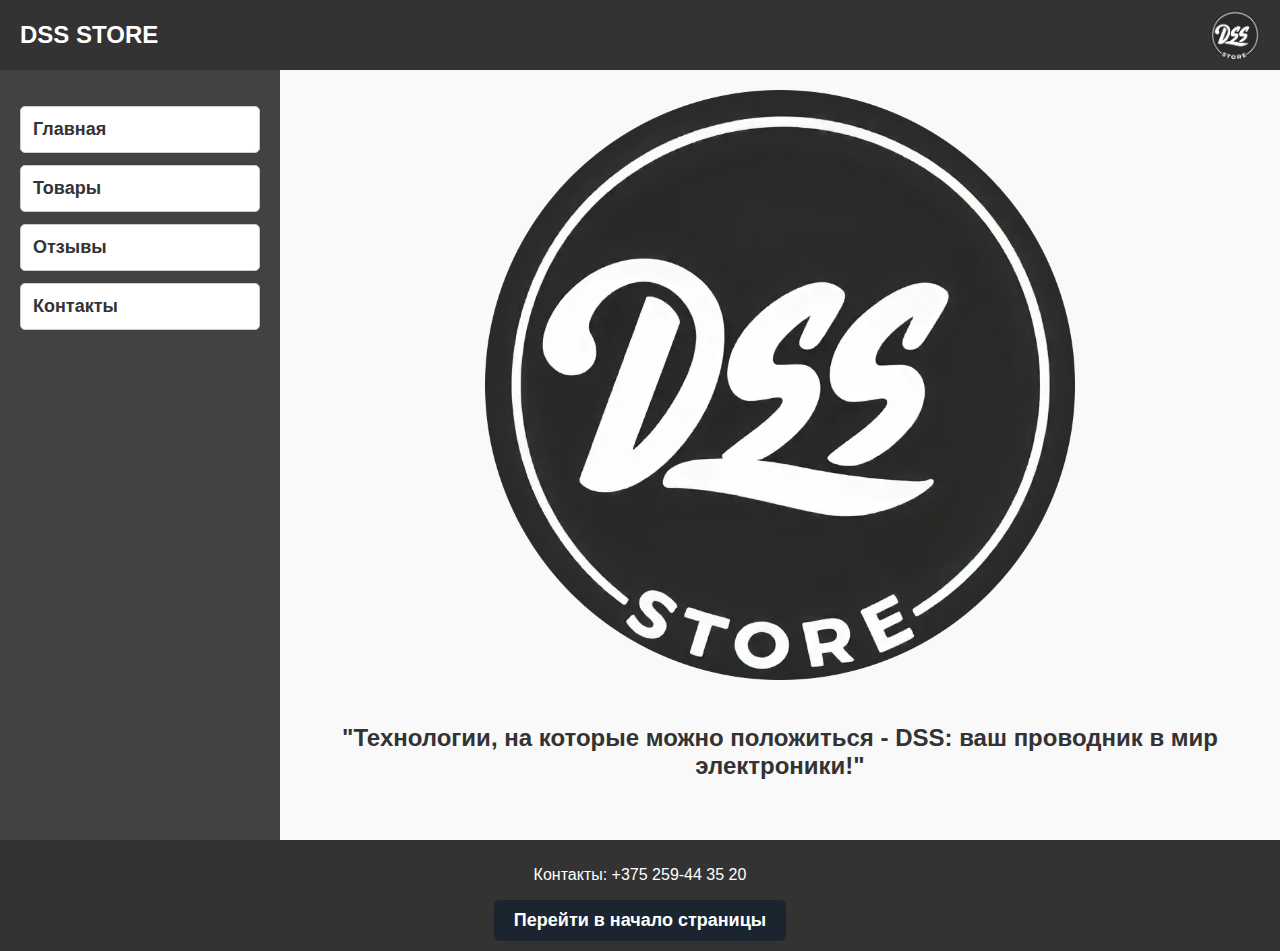
<file: index.html>
<!DOCTYPE html>
<html lang="ru">
<head>
    <meta charset="UTF-8">
    <meta name="viewport" content="width=device-width, initial-scale=1.0">
    <title>DSS STORE</title>
    <link rel="stylesheet" href="styles.css"> <!-- Подключение внешнего файла стилей -->
    <style>
img {
    width: 100%;
    height: 590px; /* фиксированная высота */
    object-fit: contain; /* сохраняет пропорции */
    border-radius: 200px;
}

/* Адаптация для планшетов (максимальная ширина 1024px) */
@media screen and (max-width: 1024px) {
    img {
        height: 450px; /* уменьшаем высоту */
        border-radius: 150px;
    }
}

/* Адаптация для мобильных устройств (максимальная ширина 768px) */
@media screen and (max-width: 768px) {
    img {
        height: 350px; /* еще меньше для мобильных */
        border-radius: 100px;
    }
}

/* Адаптация для маленьких экранов (максимальная ширина 480px) */
@media screen and (max-width: 480px) {
    img {
        height: auto; /* убираем фиксированную высоту, чтобы изображение масштабировалось */
        max-height: 300px; /* ограничиваем максимальную высоту */
        border-radius: 50px;
    }
}

    </style>
</head>
<body>
    <a id="top"></a>

    <header>
        <div class="logo">
            <h1>DSS STORE</h1>
        </div>
        <div class="logo">
            <img src="IMAGE/DSS_STORE.png" alt="Логотип DSS STORE">
        </div>
    </header>

    <div class="container">
        <aside class="sidebar">
            <nav>
                <ul>
                    <li><a href="index.html">Главная</a></li>
                    <li><a href="services.html">Товары</a></li>
                    <li><a href="reviews.html">Отзывы</a></li>
                    <li><a href="contact.html">Контакты</a></li>
                </ul>
            </nav>
        </aside>

        <main class="content">
            <section class="reviews">
                <img src="IMAGE/DSS_STORE.png" alt="">
            </section>
            
            <section class="main-content">
                <h2>"Технологии, на которые можно положиться - DSS: ваш проводник в мир электроники!"</h2>
            </section>
        </main>
    </div>

    <!-- FOOTER -->
    <footer style="margin-top: auto; background-color:  #333; color: white; text-align: center; padding: 10px 0; width: 100%;">
        <div class="footer-info">
            <p>Контакты: +375 259-44 35 20</p>
            <a href="#top" style="display: inline-block; padding: 10px 20px; background-color: #0f1e2ea1; color: white; text-decoration: none; border-radius: 5px; font-weight: bold; font-size: 18px;">
                Перейти в начало страницы
            </a>
        </div>
    </footer>
</body>
</html>
</file>
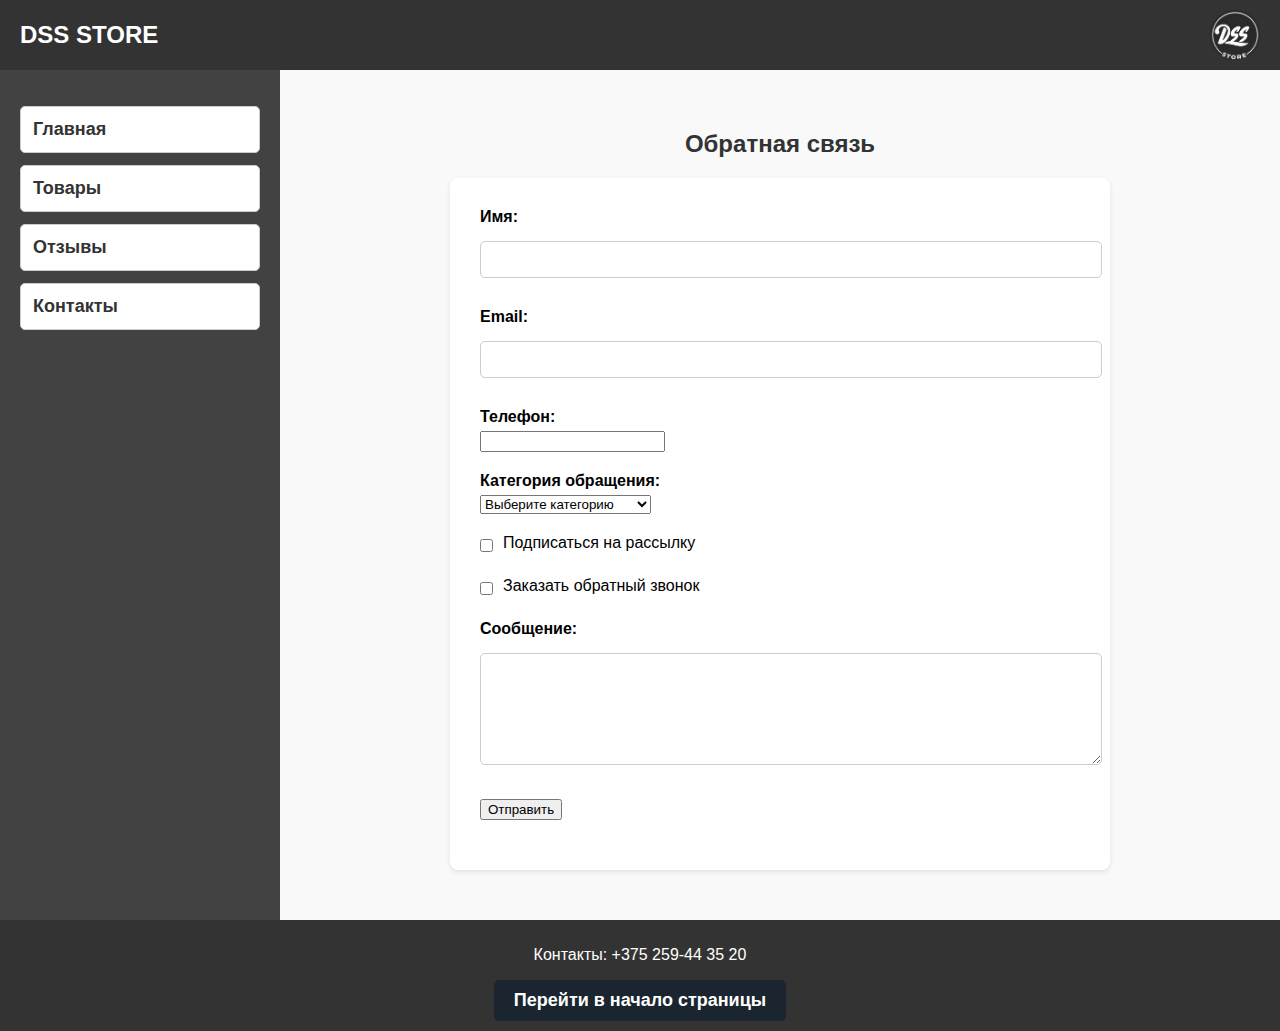
<file: contact.html>
<!DOCTYPE html>
<html lang="ru">
<head>
    <meta charset="UTF-8">
    <meta name="viewport" content="width=device-width, initial-scale=1.0">
    <title>DSS STORE</title>
    <link rel="stylesheet" href="styles.css">
    <style>
      /* Стили для основного контента */
.main-content {
    padding: 20px;
}

.main-content p {
    margin: 10px 0;
}

/* Стили для формы обратной связи */
.contact-form {
    max-width: 600px;
    margin: 10px auto;
    padding: 30px;
    background-color: #fff;
    border-radius: 8px;
    box-shadow: 0 2px 5px rgba(0, 0, 0, 0.1);
}

/* Стили для полей ввода и текстовой области */
input[type="text"], input[type="email"], input[type="password"], textarea {
    width: 100%;
    padding: 10px;
    margin: 10px 0;
    border: 1px solid #ccc;
    border-radius: 5px;
    transition: background-color 0.3s;
}

input[type="text"]:focus, input[type="email"]:focus, input[type="password"]:focus, textarea:focus {
    background-color: #e6f7ff;
    border-color: #007BFF;
}

/* Стили для дополнительных элементов */
.contact-form label {
    display: block;
    margin-bottom: 5px;
    font-weight: bold;
}

.contact-form .form-group {
    margin-bottom: 20px;
}

.contact-form .form-group.checkbox-group {
    display: flex;
    align-items: center;
}

.contact-form .form-group.checkbox-group label {
    margin-left: 10px;
    font-weight: normal;
}

.contact-form .form-group.checkbox-group input[type="checkbox"] {
    margin: 0;
}

/* Адаптация для планшетов (максимальная ширина 1024px) */
@media screen and (max-width: 1024px) {
    .contact-form {
        max-width: 90%;
        padding: 20px;
    }
    
    .contact-form input[type="text"],
    .contact-form input[type="email"],
    .contact-form input[type="tel"],
    .contact-form select,
    .contact-form textarea {
        font-size: 14px;
        padding: 8px;
    }

    .contact-form input[type="submit"] {
        font-size: 14px;
        padding: 8px 16px;
    }
}

/* Адаптация для мобильных устройств (максимальная ширина 768px) */
@media screen and (max-width: 768px) {
    .contact-form {
        max-width: 95%;
        padding: 15px;
    }

    .contact-form input[type="text"],
    .contact-form input[type="email"],
    .contact-form input[type="tel"],
    .contact-form select,
    .contact-form textarea {
        font-size: 14px;
        padding: 8px;
    }

    .contact-form input[type="submit"] {
        font-size: 14px;
        padding: 8px 16px;
    }

    .contact-form .form-group.checkbox-group {
        flex-direction: column;
        align-items: flex-start;
    }

    .contact-form .form-group.checkbox-group label {
        margin-left: 0;
        margin-top: 5px;
    }
}

/* Адаптация для маленьких экранов (максимальная ширина 480px) */
@media screen and (max-width: 480px) {
    .contact-form {
        max-width: 100%;
        padding: 10px;
    }

    .contact-form input[type="text"],
    .contact-form input[type="email"],
    .contact-form input[type="tel"],
    .contact-form select,
    .contact-form textarea {
        font-size: 12px;
        padding: 6px;
    }

    .contact-form input[type="submit"] {
        font-size: 12px;
        padding: 6px 12px;
    }

    .contact-form label {
        font-size: 14px;
    }
}


    </style>
</head>
<body>
    <a id="top"></a>


    <header>
        <div class="logo">
            <h1>DSS STORE</h1>
        </div>
        <div class="logo">
            <img src="IMAGE/DSS_STORE.png" alt="Логотип DSS STORE">
        </div>
    </header>

    <div class="container">
        <aside class="sidebar">
            <nav>
                <ul>
                    <li><a href="index.html">Главная</a></li>
                    <li><a href="services.html">Товары</a></li>
                    <li><a href="reviews.html">Отзывы</a></li>
                    <li><a href="contact.html">Контакты</a></li>
                </ul>
            </nav>
        </aside>
        
        <main class="content">
            <section class="main-content">
                <h2>Обратная связь</h2>
                <form action="#" method="post" class="contact-form">
                    <div class="form-group">
                        <label for="name">Имя:</label>
                        <input type="text" id="name" name="name" required>
                    </div>

                    <div class="form-group">
                        <label for="email">Email:</label>
                        <input type="email" id="email" name="email" required>
                    </div>

                    <div class="form-group">
                        <label for="phone">Телефон:</label>
                        <input type="tel" id="phone" name="phone" required>
                    </div>

                    <div class="form-group">
                        <label for="category">Категория обращения:</label>
                        <select id="category" name="category" required>
                            <option value="">Выберите категорию</option>
                            <option value="support">Техническая поддержка</option>
                            <option value="sales">Вопросы по продажам</option>
                            <option value="feedback">Обратная связь</option>
                            <option value="other">Другое</option>
                        </select>
                    </div>

                    <div class="form-group checkbox-group">
                        <input type="checkbox" id="newsletter" name="newsletter">
                        <label for="newsletter">Подписаться на рассылку</label>
                    </div>

                    <div class="form-group checkbox-group">
                        <input type="checkbox" id="callback" name="callback">
                        <label for="callback">Заказать обратный звонок</label>
                    </div>

                    <div class="form-group">
                        <label for="message">Сообщение:</label>
                        <textarea id="message" name="message" rows="6" required></textarea>
                    </div>

                    <div class="form-group">
                        <input type="submit" value="Отправить">
                    </div>
                </form>
            </section>
        </main>
    </div>

    <footer>
        <div class="footer-info">
            <p>Контакты: +375 259-44 35 20</p>
            <a href="#top" style="display: inline-block; padding: 10px 20px; background-color: #0f1e2ea1; color: white; text-decoration: none; border-radius: 5px; font-weight: bold; font-size: 18px;">
                Перейти в начало страницы
            </a>
        </div>
    </footer>
</body>
</html>
</file>
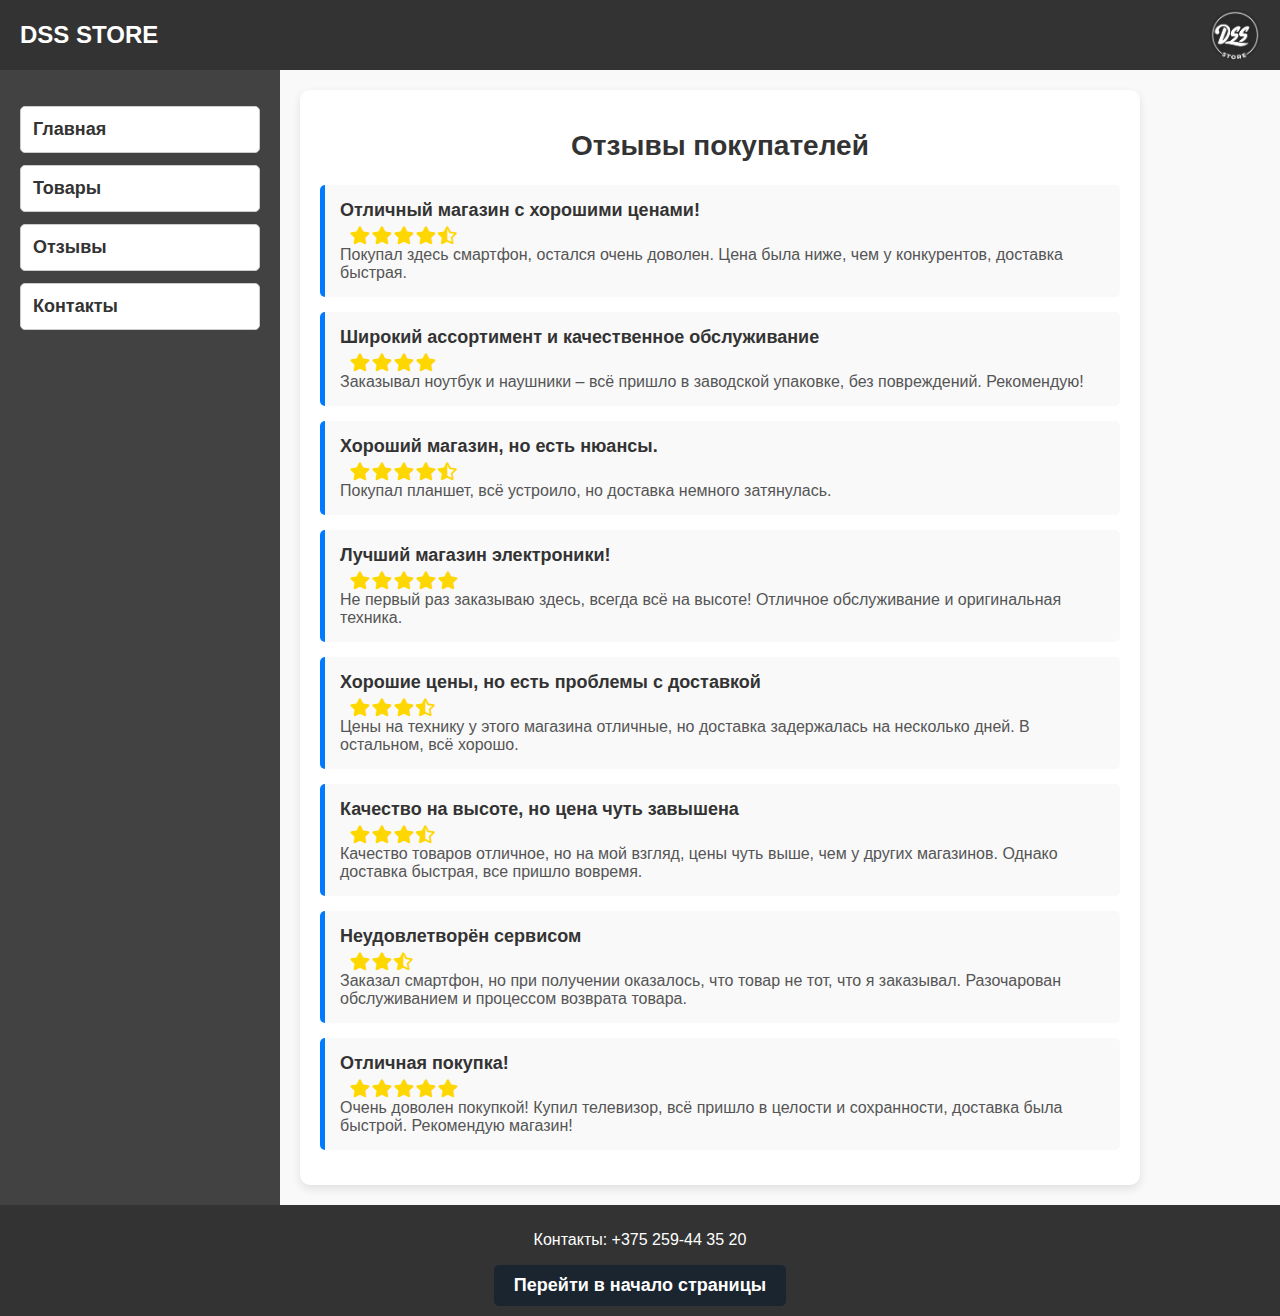
<file: reviews.html>
<!DOCTYPE html>
<html lang="ru">
<head>
    <meta charset="UTF-8">
    <meta name="viewport" content="width=device-width, initial-scale=1.0">
    <title>DSS STORE</title>
    <link rel="stylesheet" href="styles.css">
    <!-- Подключение Font Awesome через CDN -->
    <link rel="stylesheet" href="https://cdnjs.cloudflare.com/ajax/libs/font-awesome/5.15.4/css/all.min.css">
    <style>
        /* Стили для заголовков */
        h2 {
            color: #333;
            text-align: center;
            margin-top: 20px;
            font-size: 28px;
        }

        /* Рейтинг с звездочками */
        .star-rating {
            display: inline-flex;
            direction: row;
            margin-left: 10px;
        }
        .star-rating i {
            font-size: 18px;
            color: #ffd700; /* Золотой цвет для звездочек */
            margin-right: 2px;
        }

        /* Стили для отзывов */
        .reviews {
            text-align: left;
            max-width: 800px;
            background: white;
            padding: 20px;
            border-radius: 10px;
            box-shadow: 0 4px 10px rgba(0, 0, 0, 0.1);
            width: 90%;
        }
        .review-item {
            background: #f9f9f9;
            padding: 15px;
            border-radius: 5px;
            margin-bottom: 15px;
            border-left: 5px solid #007BFF;
        }
        .review-title {
            font-size: 18px;
            font-weight: bold;
            color: #333;
            margin-bottom: 5px;
        }
        .review-text {
            font-size: 16px;
            color: #555;
        }

        /* Адаптация под мобильные устройства */
        @media screen and (max-width: 768px) {
            .reviews {
                width: 95%;
                padding: 15px;
            }
            .review-title {
                font-size: 16px;
            }
            .review-text {
                font-size: 14px;
            }
        }

        @media screen and (max-width: 480px) {
            header {
                font-size: 20px;
                padding: 10px;
            }
            .reviews {
                width: 98%;
                padding: 10px;
            }
            .review-title {
                font-size: 14px;
            }
            .review-text {
                font-size: 12px;
            }
            a.scroll-to-top {
                font-size: 14px;
                padding: 8px 15px;
            }
        }
    </style>
</head>

<body>
    <a id="top"></a>

    <header>
        <div class="logo">
            <h1>DSS STORE</h1>
        </div>
        <div class="logo">
            <img src="IMAGE/DSS_STORE.png" alt="Логотип DSS STORE">
        </div>
    </header>

    <div class="container">
        <aside class="sidebar">
            <nav>
                <ul>
                    <li><a href="index.html">Главная</a></li>
                    <li><a href="services.html">Товары</a></li>
                    <li><a href="reviews.html">Отзывы</a></li>
                    <li><a href="contact.html">Контакты</a></li>
                </ul>
            </nav>
        </aside>
        <main class="content">
            <!-- ОТЗЫВЫ -->
            <section class="reviews">
                <h2 style="text-align: center;">Отзывы покупателей</h2>
            
                <div class="review-item">
                    <div class="review-title">Отличный магазин с хорошими ценами!</div>
                    <div class="star-rating">
                        <i class="fas fa-star"></i>
                        <i class="fas fa-star"></i>
                        <i class="fas fa-star"></i>
                        <i class="fas fa-star"></i>
                        <i class="fas fa-star-half-alt"></i>
                    </div>
                    <div class="review-text">Покупал здесь смартфон, остался очень доволен. Цена была ниже, чем у конкурентов, доставка быстрая.</div>
                </div>
                
                <div class="review-item">
                    <div class="review-title">Широкий ассортимент и качественное обслуживание</div>
                    <div class="star-rating">
                        <i class="fas fa-star"></i>
                        <i class="fas fa-star"></i>
                        <i class="fas fa-star"></i>
                        <i class="fas fa-star"></i>
                    </div>
                    <div class="review-text">Заказывал ноутбук и наушники – всё пришло в заводской упаковке, без повреждений. Рекомендую!</div>
                </div>
    
                <div class="review-item">
                    <div class="review-title">Хороший магазин, но есть нюансы.</div>
                    <div class="star-rating">
                        <i class="fas fa-star"></i>
                        <i class="fas fa-star"></i>
                        <i class="fas fa-star"></i>
                        <i class="fas fa-star"></i>
                        <i class="fas fa-star-half-alt"></i>
                    </div>
                    <div class="review-text">Покупал планшет, всё устроило, но доставка немного затянулась.</div>
                </div>
    
                <div class="review-item">
                    <div class="review-title">Лучший магазин электроники!</div>
                    <div class="star-rating">
                        <i class="fas fa-star"></i>
                        <i class="fas fa-star"></i>
                        <i class="fas fa-star"></i>
                        <i class="fas fa-star"></i>
                        <i class="fas fa-star"></i>
                    </div>
                    <div class="review-text">Не первый раз заказываю здесь, всегда всё на высоте! Отличное обслуживание и оригинальная техника.</div>
                </div>

                <div class="review-item">
                    <div class="review-title">Хорошие цены, но есть проблемы с доставкой</div>
                    <div class="star-rating">
                        <i class="fas fa-star"></i>
                        <i class="fas fa-star"></i>
                        <i class="fas fa-star"></i>
                        <i class="fas fa-star-half-alt"></i>
                    </div>
                    <div class="review-text">Цены на технику у этого магазина отличные, но доставка задержалась на несколько дней. В остальном, всё хорошо.</div>
                </div>
                
                <div class="review-item">
                    <div class="review-title">Качество на высоте, но цена чуть завышена</div>
                    <div class="star-rating">
                        <i class="fas fa-star"></i>
                        <i class="fas fa-star"></i>
                        <i class="fas fa-star"></i>
                        <i class="fas fa-star-half-alt"></i>
                    </div>
                    <div class="review-text">Качество товаров отличное, но на мой взгляд, цены чуть выше, чем у других магазинов. Однако доставка быстрая, все пришло вовремя.</div>
                </div>
                
                <div class="review-item">
                    <div class="review-title">Неудовлетворён сервисом</div>
                    <div class="star-rating">
                        <i class="fas fa-star"></i>
                        <i class="fas fa-star"></i>
                        <i class="fas fa-star-half-alt"></i>
                    </div>
                    <div class="review-text">Заказал смартфон, но при получении оказалось, что товар не тот, что я заказывал. Разочарован обслуживанием и процессом возврата товара.</div>
                </div>
                
                <div class="review-item">
                    <div class="review-title">Отличная покупка!</div>
                    <div class="star-rating">
                        <i class="fas fa-star"></i>
                        <i class="fas fa-star"></i>
                        <i class="fas fa-star"></i>
                        <i class="fas fa-star"></i>
                        <i class="fas fa-star"></i>
                    </div>
                    <div class="review-text">Очень доволен покупкой! Купил телевизор, всё пришло в целости и сохранности, доставка была быстрой. Рекомендую магазин!</div>
                </div>
                
            </section>
        </main>
    </div>

    <!-- FOOTER -->
    <footer>
        <div class="footer-info">
            <p>Контакты: +375 259-44 35 20</p>
            <a href="#top" style="display: inline-block; padding: 10px 20px; background-color: #0f1e2ea1; color: white; text-decoration: none; border-radius: 5px; font-weight: bold; font-size: 18px;">
                Перейти в начало страницы
            </a>
        </div>
    </footer>
</body>
</html>
</file>
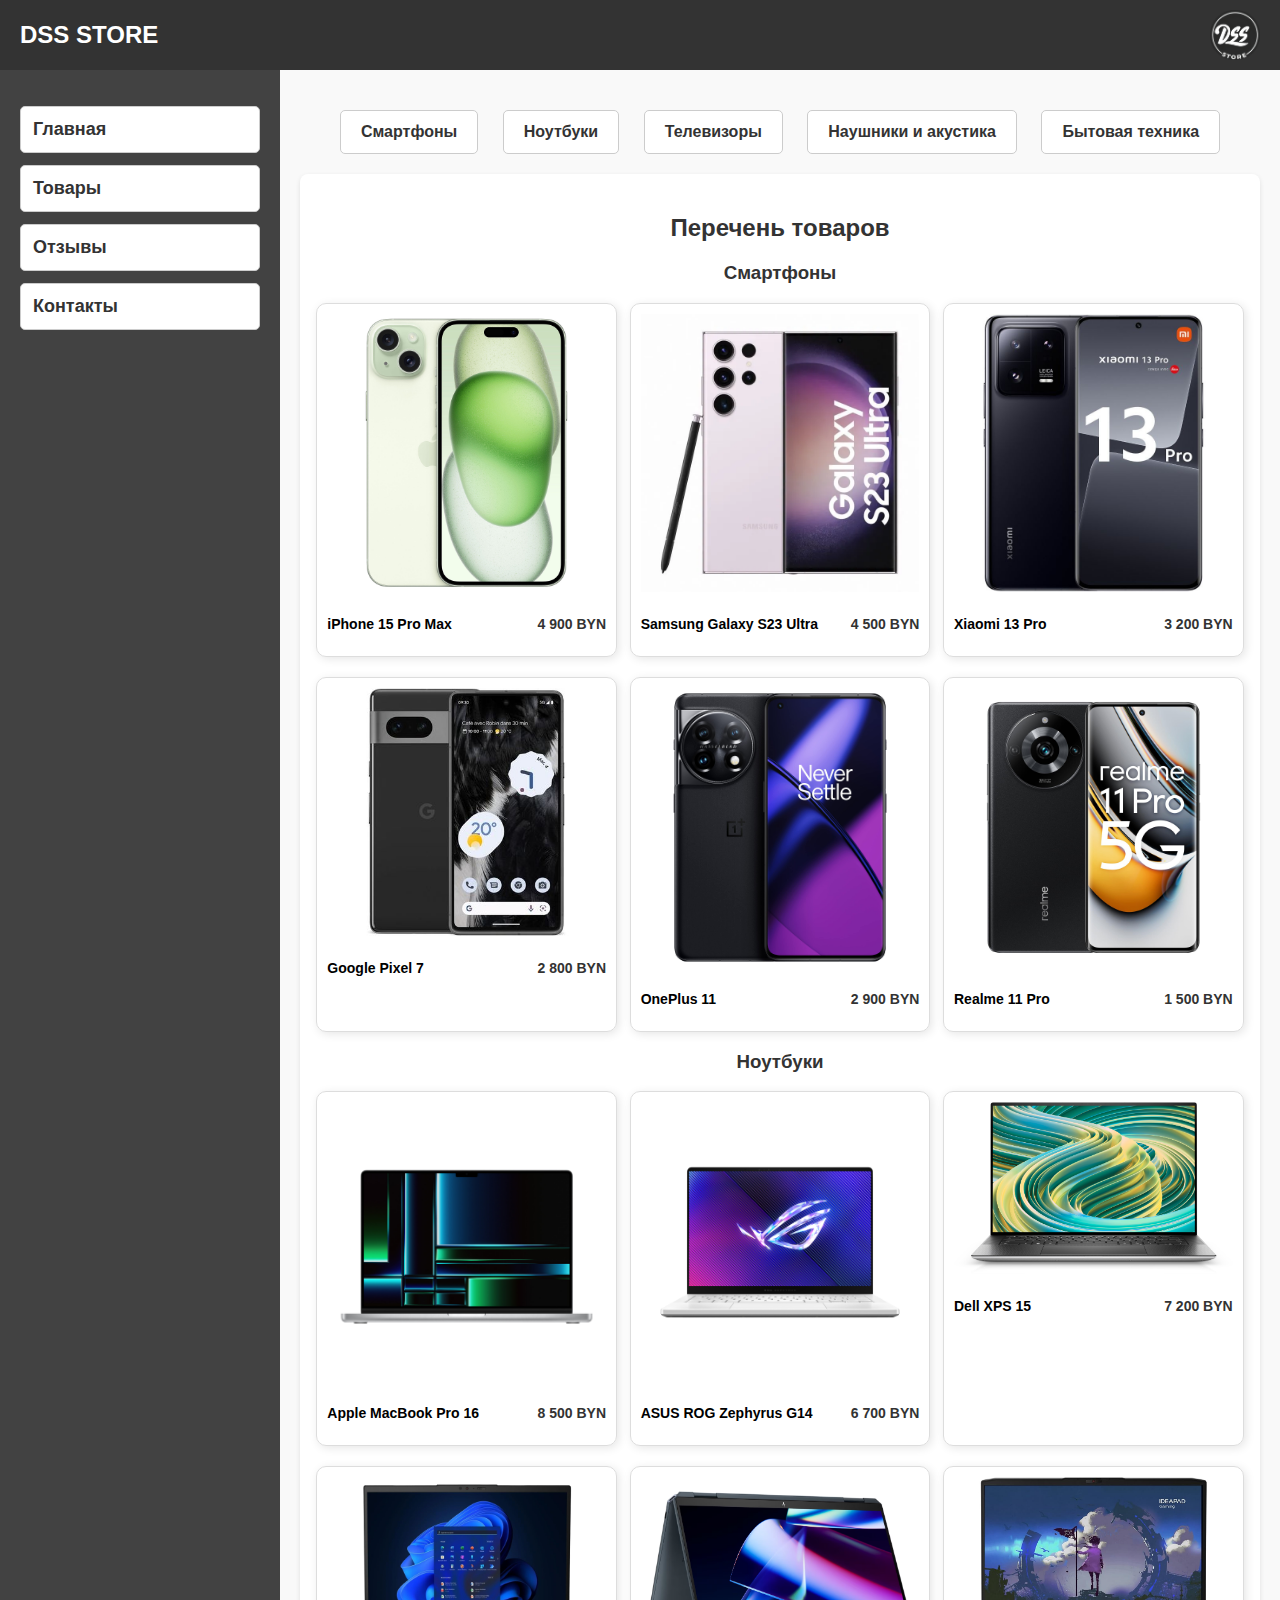
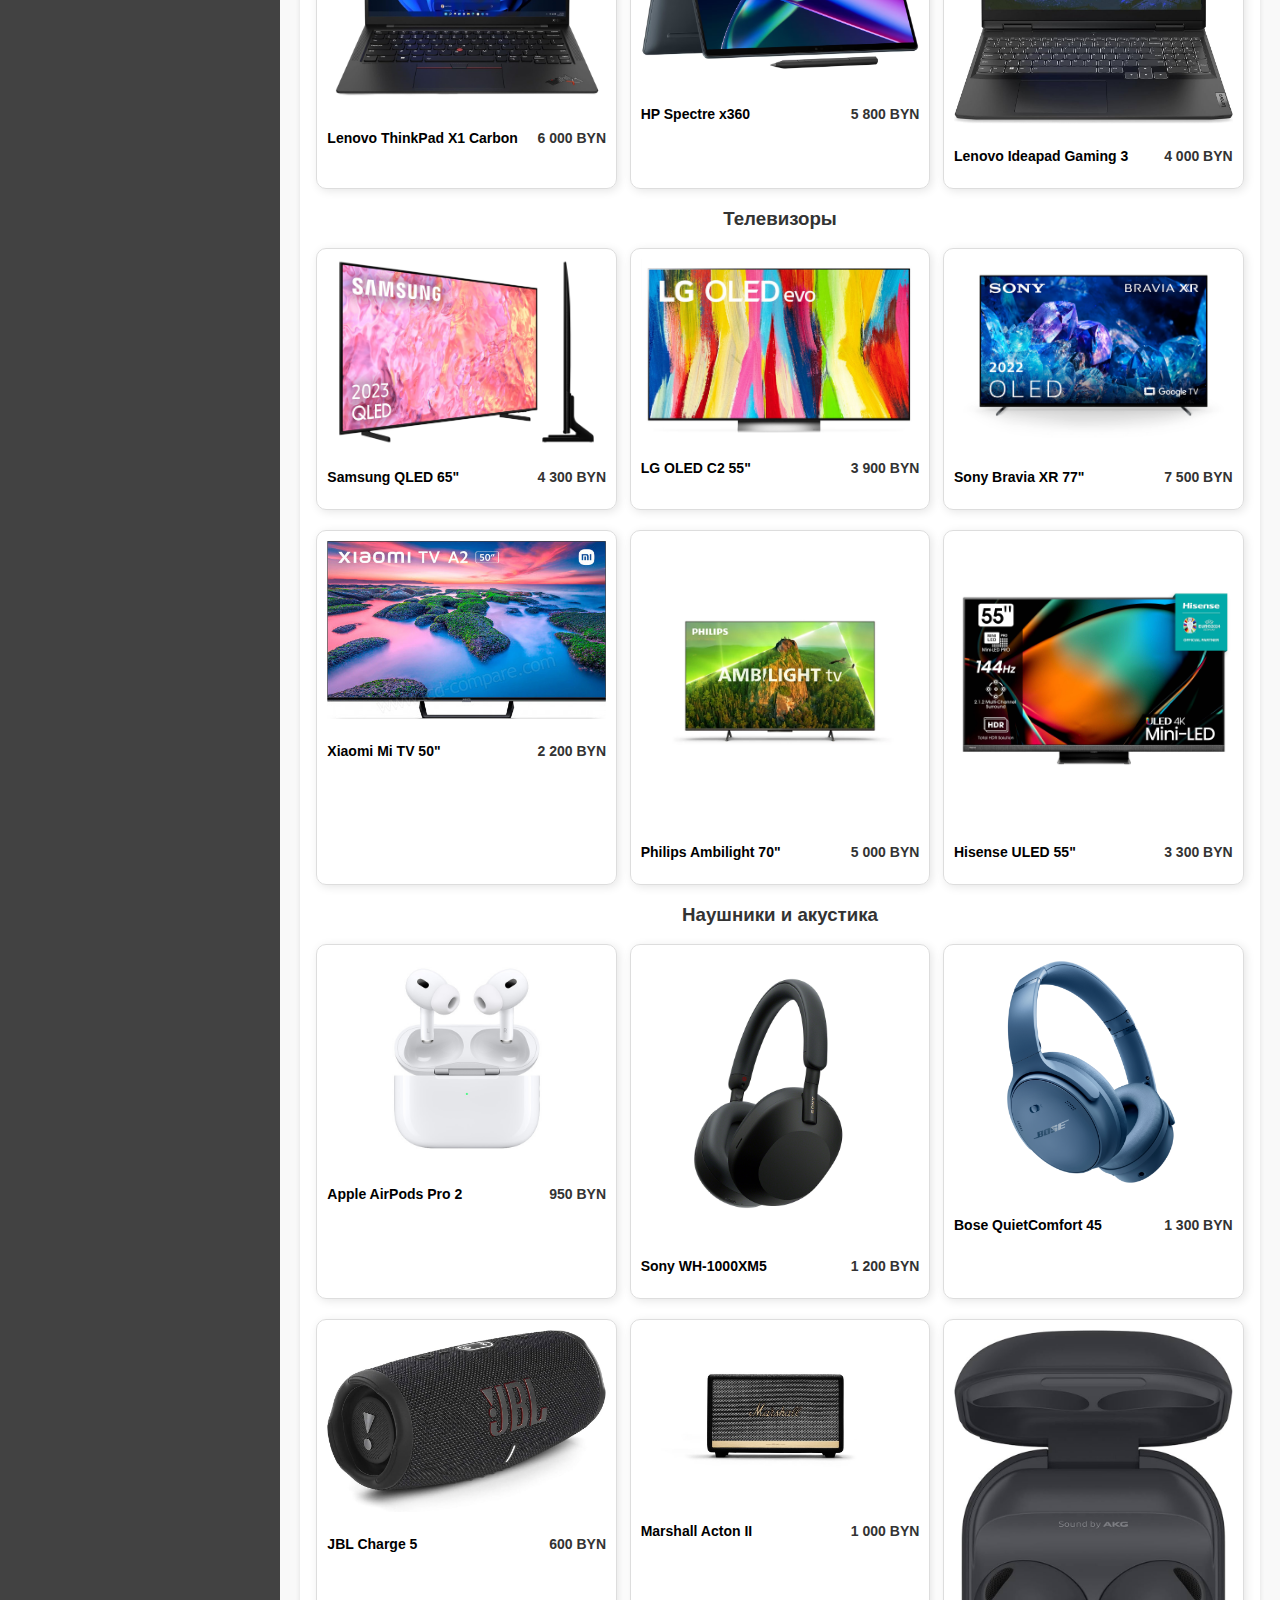
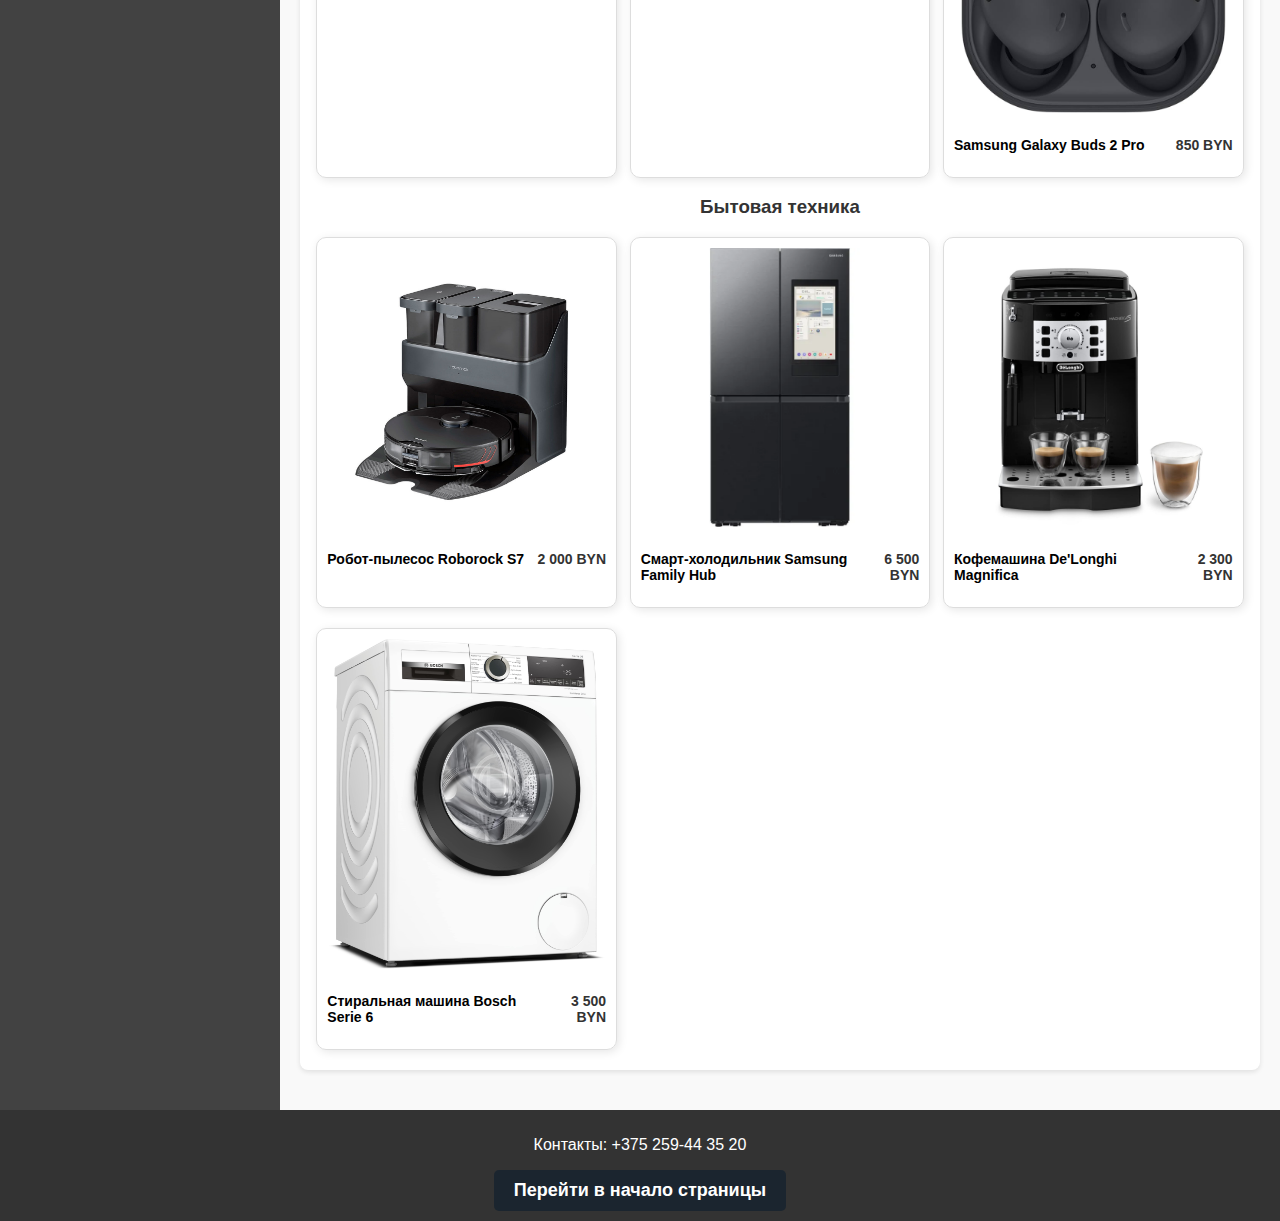
<file: services.html>
<!DOCTYPE html>
<html lang="ru">
<head>
    <meta charset="UTF-8">
    <meta name="viewport" content="width=device-width, initial-scale=1.0">
    <title>DSS STORE</title>
    <link rel="stylesheet" href="styles.css"> <!-- Подключение внешнего файла стилей -->
    <style>
/* Грид-сетка для продуктов */
.products {
    display: grid;
    grid-template-columns: repeat(3, 1fr); /* По умолчанию 3 товара в строке */
    gap: 20px;
    justify-items: center;
}
/* Адаптация грид-сетки */
@media screen and (max-width: 1024px) {
    .products {
        grid-template-columns: repeat(2, 1fr); /* Два товара в строке на экранах планшетов */
    }
}

@media screen and (max-width: 768px) {
    .products {
        grid-template-columns: repeat(2, 1fr); /* Два товара в строке на телефонах */
        gap: 15px; /* Уменьшаем промежуток между товарами */
    }
}

@media screen and (max-width: 480px) {
    .products {
        grid-template-columns: repeat(2, 1fr); /* Два товара в строке на самых маленьких экранах */
        gap: 10px; /* Еще меньше промежуток */
    }
}


/* Стили для карточек продуктов */
.product {
    width: 95%;
    display: flex;
    flex-direction: column;
    align-items: center;
    text-align: left;
    border: 1px solid #ddd;
    padding: 10px;
    border-radius: 10px;
    box-shadow: 2px 2px 10px rgba(0, 0, 0, 0.1);
    text-decoration: none;
    color: inherit;
    transition: transform 0.2s ease-in-out;
}

.product:hover {
    transform: scale(1.05);
}

/* Стили для изображений продуктов */
.product img {
    width: 100%;  /* Изображения растягиваются на ширину карточки */
    height: auto;  /* Высота изображений будет пропорциональной */
    max-width: 300px; /* Ограничиваем максимальную ширину для больших экранов */
    object-fit: contain;
    cursor: pointer;
}

/* Адаптация изображений */
@media screen and (max-width: 768px) {
    .product img {
        max-width: 250px; /* Меньший размер изображения на мобильных устройствах */
    }
}

@media screen and (max-width: 480px) {
    .product img {
        max-width: 200px; /* Еще меньше изображение на самых маленьких экранах */
    }

    .product {
        width: 90%; /* Уменьшаем ширину карточки */
        padding: 8px; /* Уменьшаем отступы */
    }
}

/* Информация о продукте */
.info {
    width: 100%;
    display: flex;
    justify-content: space-between;
    align-items: center;
    margin-top: 10px;
}

.name {
    font-weight: bold;
    font-size: 14px; /* Уменьшаем размер шрифта */
}

.price {
    font-weight: bold;
    color: #333;
    text-align: right;
    font-size: 14px; /* Уменьшаем размер шрифта */
}

/* Стили для секции услуг */
.services {
    max-width: 1500px;
    margin: 20px auto;
    padding: 20px;
    background-color: #fff;
    border-radius: 8px;
    box-shadow: 0 2px 5px rgba(0, 0, 0, 0.1);
}

/* Адаптация блока услуг */
@media screen and (max-width: 1024px) {
    .services {
        max-width: 90%;
        padding: 15px;
    }
}

@media screen and (max-width: 480px) {
    .services {
        max-width: 95%;
        padding: 10px;
    }
}
/* Общие стили для кнопок */
nav ul li button {
    padding: 12px 20px;
    font-size: 16px;
    background-color: #fff;
    color: #333;
    border: 1px solid #ccc;
    border-radius: 5px;
    cursor: pointer;
    transition: background-color 0.3s, border-radius 0.3s, transform 0.2s;
}

/* Анимация при наведении */
nav ul li button:hover {
    background-color: #007BFF;
    color: #fff;
    border-radius: 20px;
    transform: scale(1.05);
}
    </style>
</head>
<body>
    <a id="top"></a>
    <script>
        function scrollToCategory(categoryId) {
            var element = document.getElementById(categoryId);
            if (element) {
                element.scrollIntoView({ behavior: "smooth" });
            }
        }
    </script>

    <!-- HEADER -->
    <header>
        <div class="logo">
            <h1>DSS STORE</h1>
        </div>
        <div class="logo">
            <img src="IMAGE/DSS_STORE.png" alt="Логотип DSS STORE">
        </div>
    </header>

    <div class="container">
        <aside class="sidebar">
            <nav>
                <ul>
                    <li><a href="index.html">Главная</a></li>
                    <li><a href="services.html">Товары</a></li>
                    <li><a href="reviews.html">Отзывы</a></li>
                    <li><a href="contact.html">Контакты</a></li>
                </ul>
            </nav>
        </aside>
        <main class="content">
            <nav>
                <ul style="list-style-type: none; padding: 0; margin: 20px 0; text-align: center;">
                    <li style="display: inline-block; margin: 0 10px;">
                        <button onclick="scrollToCategory('smartphones')">Смартфоны</button>
                    </li>
                    <li style="display: inline-block; margin: 0 10px;">
                        <button onclick="scrollToCategory('laptops')">Ноутбуки</button>
                    </li>
                    <li style="display: inline-block; margin: 0 10px;">
                        <button onclick="scrollToCategory('tvs')">Телевизоры</button>
                    </li>
                    <li style="display: inline-block; margin: 0 10px;">
                        <button onclick="scrollToCategory('audio')">Наушники и акустика</button>
                    </li>
                    <li style="display: inline-block; margin: 0 10px;">
                        <button onclick="scrollToCategory('appliances')">Бытовая техника</button>
                    </li>
                </ul>
            </nav>

            <!-- ПЕРЕЧЕНЬ ТОВАРОВ -->
            <section class="services">
                <h2>Перечень товаров</h2>

                <h3 id="smartphones">Смартфоны</h3>
                <div class="products">
                    <a href="prodyct/Phone/iphone-15/iphone-15-pro-max.html" class="product">
                        <img src="prodyct/Phone/iphone-15/iphone-15.jpg" alt="iPhone 15 Pro Max">
                        <div class="info">
                            <p class="name">iPhone 15 Pro Max</p>
                            <p class="price">4 900 BYN</p>
                        </div>
                    </a>
                    <a href="prodyct/Phone/samsung-s23/samsung-galaxy-s23-ultra.html" class="product">
                        <img src="prodyct/Phone/samsung-s23/samsung-s23.webp" alt="Samsung Galaxy S23 Ultra">
                        <div class="info">
                            <p class="name">Samsung Galaxy S23 Ultra</p>
                            <p class="price">4 500 BYN</p>
                        </div>
                    </a>
                    <a href="prodyct/Phone/xiaomi-13pro/xiaomi-13-pro.html" class="product">
                        <img src="prodyct/Phone/xiaomi-13pro/xiaomi-13pro.jpg" alt="Xiaomi 13 Pro">
                        <div class="info">
                            <p class="name">Xiaomi 13 Pro</p>
                            <p class="price">3 200 BYN</p>
                        </div>
                    </a>
                    <a href="prodyct/Phone/google-pixel-7/google-pixel-7.html" class="product">
                        <img src="prodyct/Phone/google-pixel-7/google-pixel-7.jpeg" alt="Google Pixel 7">
                        <div class="info">
                            <p class="name">Google Pixel 7</p>
                            <p class="price">2 800 BYN</p>
                        </div>
                    </a>
                    <a href="prodyct/Phone/oneplus-11/oneplus-11.html" class="product">
                        <img src="prodyct/Phone/oneplus-11/oneplus-11.jpg" alt="OnePlus 11">
                        <div class="info">
                            <p class="name">OnePlus 11</p>
                            <p class="price">2 900 BYN</p>
                        </div>
                    </a>
                    <a href="prodyct/Phone/realme-11pro/realme-11pro.html" class="product">
                        <img src="prodyct/Phone/realme-11pro/realme-11pro.jpg" alt="Realme 11 Pro">
                        <div class="info">
                            <p class="name">Realme 11 Pro</p>
                            <p class="price">1 500 BYN</p>
                        </div>
                    </a>
                </div>

                <h3 id="laptops">Ноутбуки</h3>
                <div class="products">
                    <a href="prodyct/NoteBool/MacBook-Pro-16/MacBook-Pro-16.html" class="product">
                        <img src="prodyct/NoteBool/MacBook-Pro-16/MacBook-Pro-16.jpg" alt="Apple MacBook Pro 16">
                        <div class="info">
                            <p class="name">Apple MacBook Pro 16</p>
                            <p class="price">8 500 BYN</p>
                        </div>
                    </a>
                    <a href="prodyct/NoteBool/ROG-Zephyrus-G14/ROG-Zephyrus-G14.html" class="product">
                        <img src="prodyct/NoteBool/ROG-Zephyrus-G14/ROG-Zephyrus-G14.jpg" alt="ASUS ROG Zephyrus G14">
                        <div class="info">
                            <p class="name">ASUS ROG Zephyrus G14</p>
                            <p class="price">6 700 BYN</p>
                        </div>
                    </a>
                    <a href="prodyct/NoteBool/Dell-XPS-15/Dell-XPS-15.html" class="product">
                        <img src="prodyct/NoteBool/Dell-XPS-15/Dell-XPS-15.avif" alt="Dell XPS 15">
                        <div class="info">
                            <p class="name">Dell XPS 15</p>
                            <p class="price">7 200 BYN</p>
                        </div>
                    </a>
                    <a href="prodyct/NoteBool/ThinkPad-X1-Carbon/ThinkPad-X1-Carbon.html" class="product">
                        <img src="prodyct/NoteBool/ThinkPad-X1-Carbon/ThinkPad-X1-Carbon.jpg" alt="Lenovo ThinkPad X1 Carbon">
                        <div class="info">
                            <p class="name">Lenovo ThinkPad X1 Carbon</p>
                            <p class="price">6 000 BYN</p>
                        </div>
                    </a>
                    <a href="prodyct/NoteBool/HP-Spectre-x360/HP-Spectre-x360.html" class="product">
                        <img src="prodyct/NoteBool/HP-Spectre-x360/HP-Spectre-x360.avif" alt="HP Spectre x360">
                        <div class="info">
                            <p class="name">HP Spectre x360</p>
                            <p class="price">5 800 BYN</p>
                        </div>
                    </a>
                    <a href="prodyct/NoteBool/lenovo-ideapad-gaming-3/lenovo-ideapad-gaming-3.html" class="product">
                        <img src="prodyct/NoteBool/lenovo-ideapad-gaming 3/lenovo-ideapad-gaming 3.jpg" alt="Lenovo Ideapad Gaming 3">
                        <div class="info">
                            <p class="name">Lenovo Ideapad Gaming 3</p>
                            <p class="price">4 000 BYN</p>
                        </div>
                    </a>
                </div>

                <h3 id="tvs">Телевизоры</h3>
                <div class="products">
                    <a href="prodyct/TVs/Samsung-QLED-65/Samsung-QLED-65.html" class="product">
                        <img src="prodyct/TVs/Samsung-QLED-65/Samsung-QLED-65.jpg" alt="Samsung QLED 65">
                        <div class="info">
                            <p class="name">Samsung QLED 65"</p>
                            <p class="price">4 300 BYN</p>
                        </div>
                    </a>
                    <a href="prodyct/TVs/LG-OLED-C2-55/LG-OLED-C2-55.html" class="product">
                        <img src="prodyct/TVs/LG-OLED-C2-55/LG-OLED-C2-55.jpg" alt="LG OLED C2 55">
                        <div class="info">
                            <p class="name">LG OLED C2 55"</p>
                            <p class="price">3 900 BYN</p>
                        </div>
                    </a>
                    <a href="prodyct/TVs/Sony-Bravia-XR-77/Sony-Bravia-XR-77.html" class="product">
                        <img src="prodyct/TVs/Sony-Bravia-XR-77/Sony-Bravia-XR-77.jpg" alt="Sony Bravia XR 77">
                        <div class="info">
                            <p class="name">Sony Bravia XR 77"</p>
                            <p class="price">7 500 BYN</p>
                        </div>
                    </a>
                    <a href="prodyct/TVs/Xiaomi-Mi-TV-50/Xiaomi-Mi-TV-50.html" class="product">
                        <img src="prodyct/TVs/Xiaomi-Mi-TV-50/Xiaomi-Mi-TV-50.jpg" alt="Xiaomi Mi TV 50">
                        <div class="info">
                            <p class="name">Xiaomi Mi TV 50"</p>
                            <p class="price">2 200 BYN</p>
                        </div>
                    </a>
                    <a href="prodyct/TVs/Philips-Ambilight-70/Philips-Ambilight-70.html" class="product">
                        <img src="prodyct/TVs/Philips-Ambilight-70/Philips-Ambilight-70.webp" alt="Philips Ambilight 70">
                        <div class="info">
                            <p class="name">Philips Ambilight 70"</p>
                            <p class="price">5 000 BYN</p>
                        </div>
                    </a>
                    <a href="prodyct/TVs/Hisense-ULED-55/Hisense-ULED-55.html" class="product">
                        <img src="prodyct/TVs/Hisense-ULED-55/Hisense-ULED-55.jpg" alt="Hisense ULED 55">
                        <div class="info">
                            <p class="name">Hisense ULED 55"</p>
                            <p class="price">3 300 BYN</p>
                        </div>
                    </a>
                </div>

                <h3 id="audio">Наушники и акустика</h3>
                <div class="products">
                    <a href="prodyct/Audio/Apple-AirPods-Pro-2/Apple-AirPods-Pro-2.html" class="product">
                        <img src="prodyct/Audio/Apple-AirPods-Pro-2/Apple-AirPods-Pro-2.jpg" alt="Apple AirPods Pro 2">
                        <div class="info">
                            <p class="name">Apple AirPods Pro 2</p>
                            <p class="price">950 BYN</p>
                        </div>
                    </a>
                    <a href="prodyct/Audio/Sony-WH-1000XM5/Sony-WH-1000XM5.html" class="product">
                        <img src="prodyct/Audio/Sony-WH-1000XM5/Sony-WH-1000XM5.jpg" alt="Sony WH-1000XM5">
                        <div class="info">
                            <p class="name">Sony WH-1000XM5</p>
                            <p class="price">1 200 BYN</p>
                        </div>
                    </a>
                    <a href="prodyct/Audio/Bose-QuietComfort-45/Bose-QuietComfort-45.html" class="product">
                        <img src="prodyct/Audio/Bose-QuietComfort-45/Bose-QuietComfort-45.jpg" alt="Bose QuietComfort 45">
                        <div class="info">
                            <p class="name">Bose QuietComfort 45</p>
                            <p class="price">1 300 BYN</p>
                        </div>
                    </a>
                    <a href="prodyct/Audio/JBL-Charge-5/JBL-Charge-5.html" class="product">
                        <img src="prodyct/Audio/JBL-Charge-5/JBL-Charge-5.jpg" alt="JBL Charge 5">
                        <div class="info">
                            <p class="name">JBL Charge 5</p>
                            <p class="price">600 BYN</p>
                        </div>
                    </a>
                    <a href="prodyct/Audio/Marshall-Acton-II/Marshall-Acton-II.html" class="product">
                        <img src="prodyct/Audio/Marshall-Acton-II/Marshall-Acton-II.jpg" alt="Marshall Acton II">
                        <div class="info">
                            <p class="name">Marshall Acton II</p>
                            <p class="price">1 000 BYN</p>
                        </div>
                    </a>
                    <a href="prodyct/Audio/Samsung-Galaxy-Buds-2-Pro/Samsung-Galaxy-Buds-2-Pro.html" class="product">
                        <img src="prodyct/Audio/Samsung-Galaxy-Buds-2-Pro/Samsung-Galaxy-Buds-2-Pro.jpg" alt="Samsung Galaxy Buds 2 Pro">
                        <div class="info">
                            <p class="name">Samsung Galaxy Buds 2 Pro</p>
                            <p class="price">850 BYN</p>
                        </div>
                    </a>
                </div>

                <h3 id="appliances">Бытовая техника</h3>
                <div class="products">
                    <a href="prodyct/Appliances/Roborock-S7/Roborock-S7.html" class="product">
                        <img src="prodyct/Appliances/Roborock-S7/Roborock-S7.jpg" alt="Робот-пылесос Roborock S7">
                        <div class="info">
                            <p class="name">Робот-пылесос Roborock S7</p>
                            <p class="price">2 000 BYN</p>
                        </div>
                    </a>
                    <a href="prodyct/Appliances/Samsung-Family-Hub/Samsung-Family-Hub.html" class="product">
                        <img src="prodyct/Appliances/Samsung-Family-Hub/Samsung-Family-Hub.webp" alt="Смарт-холодильник Samsung Family Hub">
                        <div class="info">
                            <p class="name">Смарт-холодильник Samsung Family Hub</p>
                            <p class="price">6 500 BYN</p>
                        </div>
                    </a>
                    <a href="prodyct/Appliances/DeLonghi-Magnifica/DeLonghi-Magnifica.html" class="product">
                        <img src="prodyct/Appliances/DeLonghi-Magnifica/DeLonghi-Magnifica.jpg" alt="Кофемашина De'Longhi Magnifica">
                        <div class="info">
                            <p class="name">Кофемашина De'Longhi Magnifica</p>
                            <p class="price">2 300 BYN</p>
                        </div>
                    </a>
                    <a href="prodyct/Appliances/Bosch-Serie-6/Bosch-Serie-6.html" class="product">
                        <img src="prodyct/Appliances/Bosch-Serie-6/Bosch-Serie-6.jpg" alt="Стиральная машина Bosch Serie 6">
                        <div class="info">
                            <p class="name">Стиральная машина Bosch Serie 6</p>
                            <p class="price">3 500 BYN</p>
                        </div>
                    </a>
                </div>
            </section>
        </main>
    </div>

    <!-- FOOTER -->
    <footer>
        <div class="footer-info">
            <p>Контакты: +375 259-44 35 20</p>
            <a href="#top" style="display: inline-block; padding: 10px 20px; background-color: #0f1e2ea1; color: white; text-decoration: none; border-radius: 5px; font-weight: bold; font-size: 18px;">
                Перейти в начало страницы
            </a>
        </div>
    </footer>
</body>
</html>
</file>
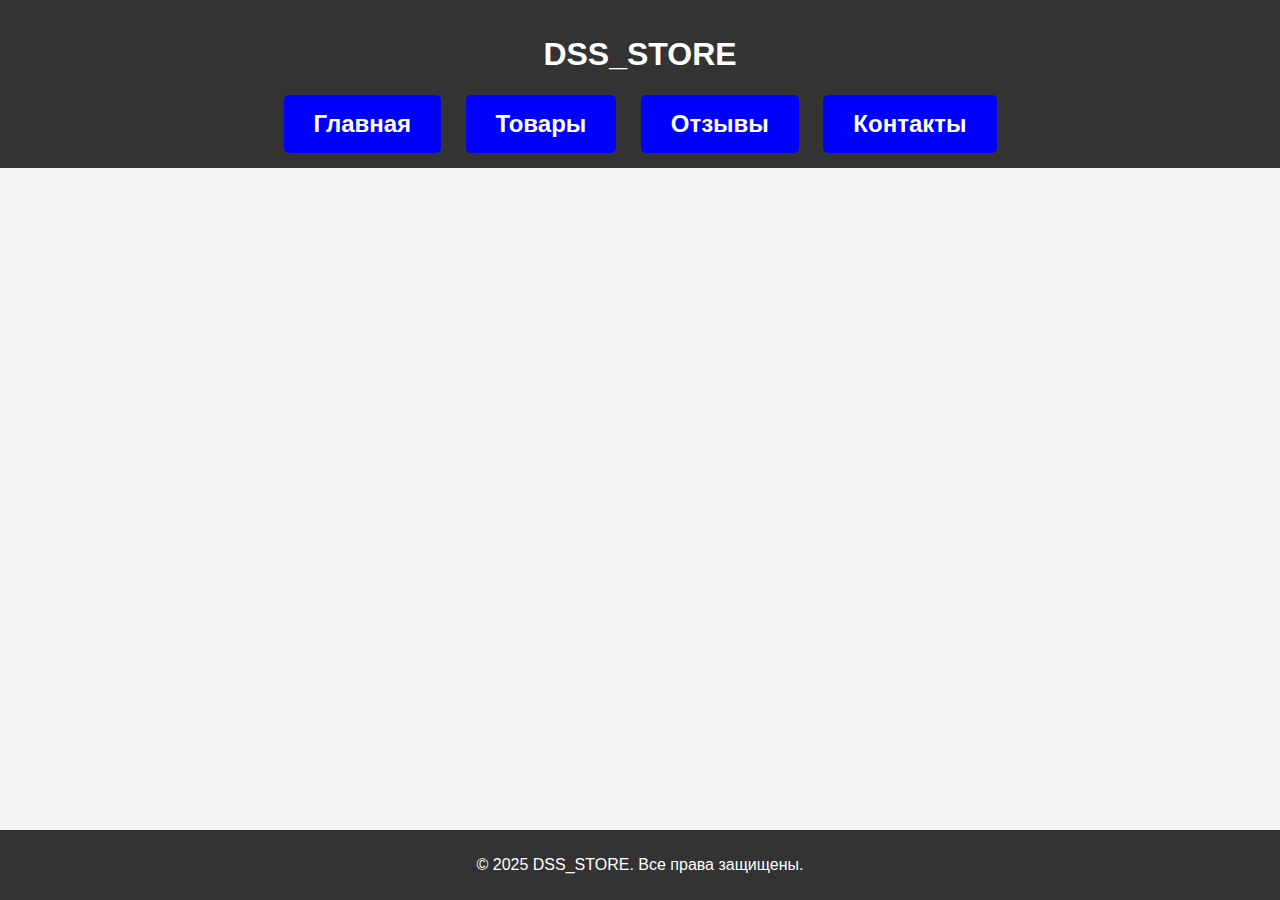
<file: prodyct/Phone/iphone-15/iphone-15-pro-max.html>
<!DOCTYPE html>
<html lang="ru">
<head>
    <meta charset="UTF-8">
    <meta name="viewport" content="width=device-width, initial-scale=1.0">
    <title>iPhone 15 Pro Max - DSS_STORE</title>
    <link rel="stylesheet" href="../../style.css">
    <style>
       
    </style>
</head>
<body>
    <header>
        <div class="logo">
            <h1>DSS_STORE</h1>
        </div>
        <nav>
            <ul style="list-style-type: none; padding: 0; margin: 0;">
                <li style="display: inline-block; margin: 0 10px;">
                    <a href="../../../index.html">Главная</a>
                </li>
                <li style="display: inline-block; margin: 0 10px;">
                    <a href="../../../services.html">Товары</a>
                </li>
                <li style="display: inline-block; margin: 0 10px;">
                    <a href="../../../reviews.html">Отзывы</a>
                </li>
                <li style="display: inline-block; margin: 0 10px;">
                    <a href="../../../contact.html">Контакты</a>
                </li>
            </ul>
        </nav>
    </header>

    <main>
        <div class="product">
            <div class="product-image">
                <img src="iphone-15.jpg" alt="iPhone 15 Pro Max">
            </div>
            <div class="product-info">
                <h2>iPhone 15 Pro Max</h2>
                <p class="price">Цена: <strong>4 900 BYN</strong></p>
                <p><strong>Описание:</strong> Новый iPhone 15 Pro Max с мощным процессором A17 Pro, титановой рамкой и усовершенствованной камерой. Смартфон с экраном 6.7 дюйма и премиальным дизайном.</p>

                <h3>Основные характеристики:</h3>
                <ul>
                    <li>Дисплей: 6.7" Super Retina XDR</li>
                    <li>Процессор: A17 Pro</li>
                    <li>Камера: 48 МП + 12 МП + 12 МП</li>
                    <li>Батарея: До 29 часов работы</li>
                    <li>Поддержка USB-C</li>
                    <li>Материал корпуса: Титан</li>
                    <li>Операционная система: iOS 17</li>
                    <li>Цвета: Синий, Черный, Белый</li>
                </ul>
                <button class="buy-btn">Купить</button>
                <button class="video-btn">Смотреть видео</button>
            </div>
        </div>
    </main>

    <footer>
        <p>&copy; 2025 DSS_STORE. Все права защищены.</p>
    </footer>

    <div class="modal" id="videoModal">
        <div class="modal-content">
            <button class="close-btn">&times;</button>
            <div class="video-container">
                <iframe src="https://www.youtube.com/embed/inWxfARLBOY?si=gNtn_1eKlfBoGka9" title="YouTube video player" frameborder="0" allow="accelerometer; autoplay; clipboard-write; encrypted-media; gyroscope; picture-in-picture; web-share" allowfullscreen></iframe>
            </div>
        </div>
    </div>

    <script>
        document.querySelector('.video-btn').addEventListener('click', function() {
            document.getElementById('videoModal').style.display = 'flex';
        });

        document.querySelector('.close-btn').addEventListener('click', function() {
            document.getElementById('videoModal').style.display = 'none';
        });

        window.addEventListener('click', function(event) {
            var modal = document.getElementById('videoModal');
            if (event.target == modal) {
                modal.style.display = 'none';
            }
        });
    </script>
</body>
</html>
</file>
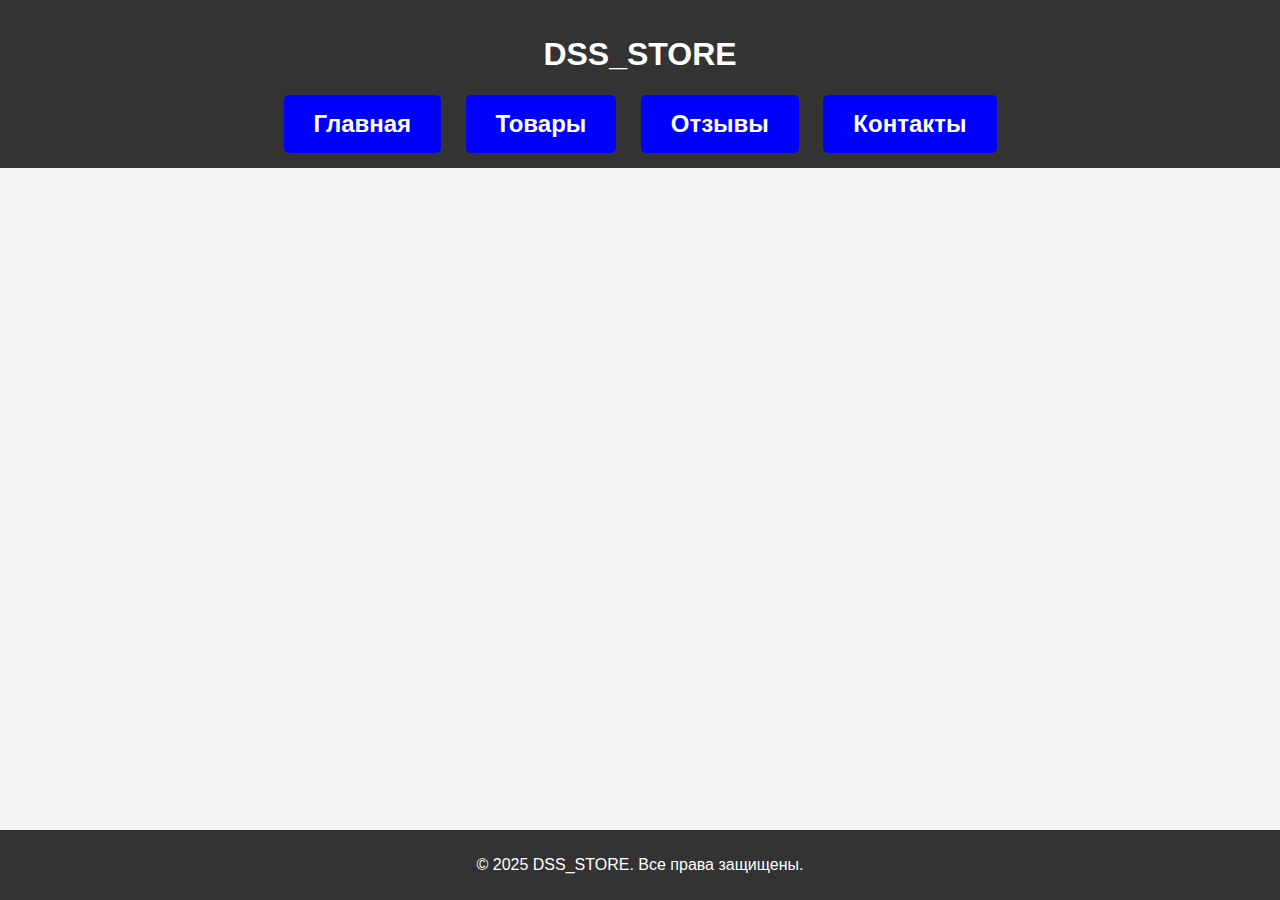
<file: prodyct/Phone/oneplus-11/oneplus-11.html>
<!DOCTYPE html>
<html lang="ru">
<head>
    <meta charset="UTF-8">
    <meta name="viewport" content="width=device-width, initial-scale=1.0">
    <title>OnePlus 11 - DSS_STORE</title>
    <link rel="stylesheet" href="../../style.css">
</head>
<body>
    <header>
        <div class="logo">
            <h1>DSS_STORE</h1>
        </div>
        <nav>
            <ul style="list-style-type: none; padding: 0; margin: 0;">
                <li style="display: inline-block; margin: 0 10px;">
                    <a href="../../../index.html">Главная</a>
                </li>
                <li style="display: inline-block; margin: 0 10px;">
                    <a href="../../../services.html">Товары</a>
                </li>
                <li style="display: inline-block; margin: 0 10px;">
                    <a href="../../../reviews.html">Отзывы</a>
                </li>
                <li style="display: inline-block; margin: 0 10px;">
                    <a href="../../../contact.html">Контакты</a>
                </li>
            </ul>
        </nav>
    </header>

    <main>
        <div class="product">
            <div class="product-image">
                <img src="oneplus-11.jpg" alt="OnePlus 11">
            </div>
            <div class="product-info">
                <h2>OnePlus 11</h2>
                <p class="price">Цена: <strong>2 900 BYN</strong></p>
                <p><strong>Описание:</strong> OnePlus 11 — это смартфон с мощным процессором Snapdragon 8 Gen 2, экраном Fluid AMOLED и отличной камерой для фото и видео. Устройство поддерживает быструю зарядку и предлагает долгую работу на одном заряде.</p>

                <h3>Основные характеристики:</h3>
                <ul>
                    <li>Дисплей: 6.7" Fluid AMOLED</li>
                    <li>Процессор: Snapdragon 8 Gen 2</li>
                    <li>Камера: 50 МП + 48 МП + 32 МП</li>
                    <li>Батарея: 5000 мАч, поддержка быстрой зарядки 100W</li>
                    <li>Поддержка 5G</li>
                    <li>Материал корпуса: Стекло и металл</li>
                    <li>Операционная система: OxygenOS (на базе Android 13)</li>
                    <li>Цвета: Черный, Зеленый</li>
                </ul>
                <button class="buy-btn">Купить</button>
            </div>
        </div>
    </main>

    <footer>
        <p>&copy; 2025 DSS_STORE. Все права защищены.</p>
    </footer>

</body>
</html>
</file>
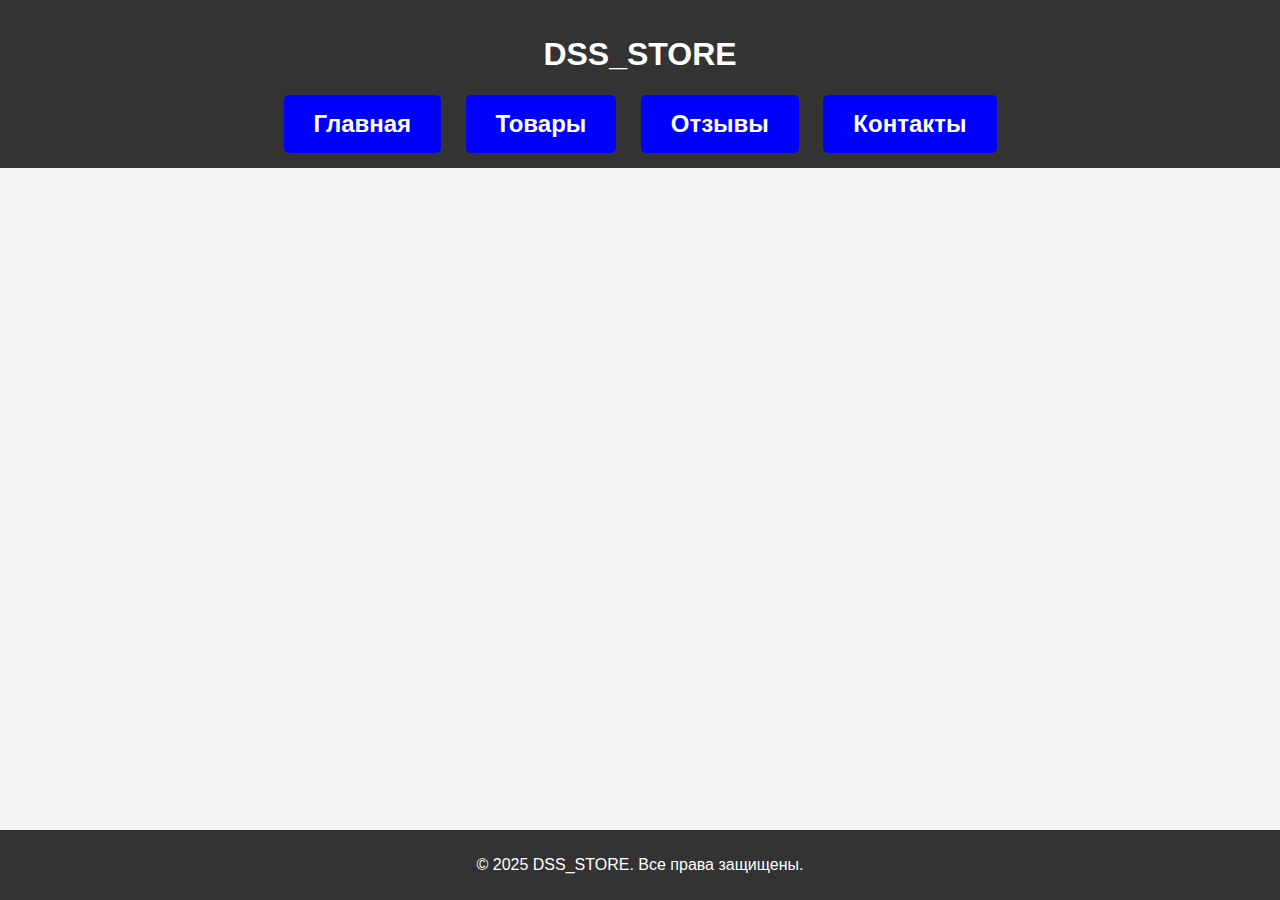
<file: prodyct/Phone/realme-11pro/realme-11pro.html>
<!DOCTYPE html>
<html lang="ru">
<head>
    <meta charset="UTF-8">
    <meta name="viewport" content="width=device-width, initial-scale=1.0">
    <title>Realme 11 Pro - DSS_STORE</title>
    <link rel="stylesheet" href="../../style.css">
</head>
<body>
    <header>
        <div class="logo">
            <h1>DSS_STORE</h1>
        </div>
        <nav>
            <ul style="list-style-type: none; padding: 0; margin: 0;">
                <li style="display: inline-block; margin: 0 10px;">
                    <a href="../../../index.html">Главная</a>
                </li>
                <li style="display: inline-block; margin: 0 10px;">
                    <a href="../../../services.html">Товары</a>
                </li>
                <li style="display: inline-block; margin: 0 10px;">
                    <a href="../../../reviews.html">Отзывы</a>
                </li>
                <li style="display: inline-block; margin: 0 10px;">
                    <a href="../../../contact.html">Контакты</a>
                </li>
            </ul>
        </nav>
    </header>

    <main>
        <div class="product">
            <div class="product-image">
                <img src="realme-11pro.jpg" alt="Realme 11 Pro">
            </div>
            <div class="product-info">
                <h2>Realme 11 Pro</h2>
                <p class="price">Цена: <strong>1 500 BYN</strong></p>
                <p><strong>Описание:</strong> Realme 11 Pro — это смартфон с современным дизайном, экраном 6.7 дюйма и мощным процессором. Это устройство идеально подойдет для тех, кто ищет баланс между ценой и качеством.</p>

                <h3>Основные характеристики:</h3>
                <ul>
                    <li>Дисплей: 6.7" Super AMOLED</li>
                    <li>Процессор: MediaTek Dimensity 7050</li>
                    <li>Камера: 100 МП + 8 МП + 2 МП</li>
                    <li>Батарея: 5000 мАч, поддержка быстрой зарядки 67W</li>
                    <li>Поддержка 5G</li>
                    <li>Материал корпуса: Стекло и пластик</li>
                    <li>Операционная система: Realme UI (на базе Android 13)</li>
                    <li>Цвета: Черный, Зеленый, Синий</li>
                </ul>
                <button class="buy-btn">Купить</button>
            </div>
        </div>
    </main>

    <footer>
        <p>&copy; 2025 DSS_STORE. Все права защищены.</p>
    </footer>

</body>
</html>
</file>
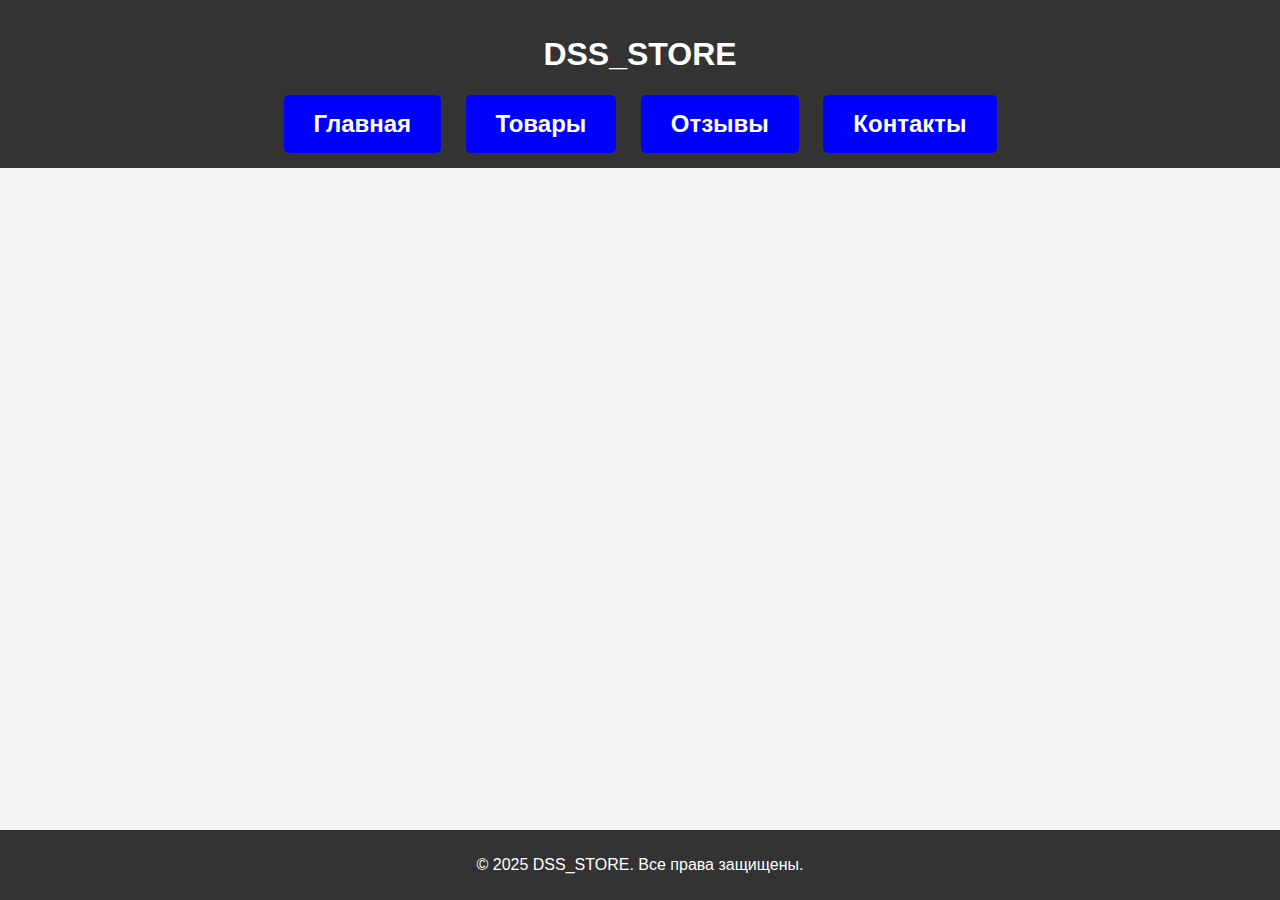
<file: prodyct/Phone/samsung-s23/samsung-galaxy-s23-ultra.html>
<!DOCTYPE html>
<html lang="ru">
<head>
    <meta charset="UTF-8">
    <meta name="viewport" content="width=device-width, initial-scale=1.0">
    <title>Samsung Galaxy S23 Ultra - DSS_STORE</title>
    <link rel="stylesheet" href="../../style.css">
</head>
<body>
    <header>
        <div class="logo">
            <h1>DSS_STORE</h1>
        </div>
        <nav>
            <ul style="list-style-type: none; padding: 0; margin: 0;">
                <li style="display: inline-block; margin: 0 10px;">
                    <a href="../../../index.html">Главная</a>
                </li>
                <li style="display: inline-block; margin: 0 10px;">
                    <a href="../../../services.html">Товары</a>
                </li>
                <li style="display: inline-block; margin: 0 10px;">
                    <a href="../../../reviews.html">Отзывы</a>
                </li>
                <li style="display: inline-block; margin: 0 10px;">
                    <a href="../../../contact.html">Контакты</a>
                </li>
            </ul>
        </nav>
    </header>

    <main>
        <div class="product">
            <div class="product-image">
                <img src="samsung-s23.webp" alt="Samsung Galaxy S23 Ultra">
            </div>
            <div class="product-info">
                <h2>Samsung Galaxy S23 Ultra</h2>
                <p class="price">Цена: <strong>4 500 BYN</strong></p>
                <p><strong>Описание:</strong> Samsung Galaxy S23 Ultra — флагманский смартфон с дисплеем 6.8 дюйма, камерой 200 МП и мощным процессором Snapdragon 8 Gen 2. Этот смартфон создан для тех, кто ценит качество и производительность.</p>
                
                <h3>Основные характеристики:</h3>
                <ul>
                    <li>Дисплей: 6.8" Dynamic AMOLED 2X</li>
                    <li>Процессор: Snapdragon 8 Gen 2</li>
                    <li>Камера: 200 МП + 12 МП + 10 МП</li>
                    <li>Батарея: 5000 мАч</li>
                    <li>Поддержка 5G</li>
                    <li>Материал корпуса: Гиперобработка стекло и металл</li>
                    <li>Операционная система: Android 13</li>
                    <li>Цвета: Черный, Белый, Зелёный</li>
                </ul>
                <button class="buy-btn">Купить</button>
            </div>
        </div>
    </main>

    <footer>
        <p>&copy; 2025 DSS_STORE. Все права защищены.</p>
    </footer>
</body>
</html>
</file>
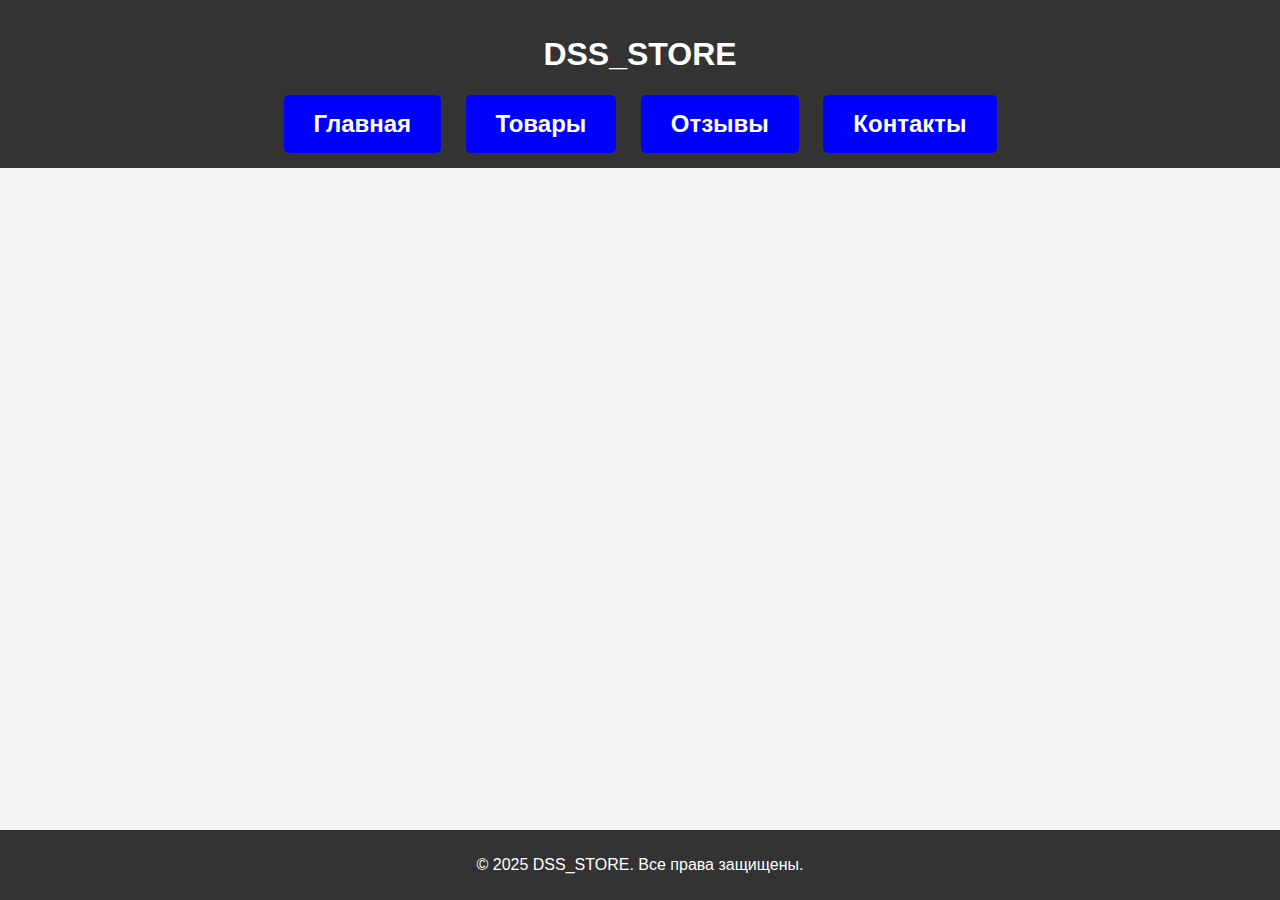
<file: prodyct/Phone/xiaomi-13pro/xiaomi-13-pro.html>
<!DOCTYPE html>
<html lang="ru">
<head>
    <meta charset="UTF-8">
    <meta name="viewport" content="width=device-width, initial-scale=1.0">
    <title>Xiaomi 13 Pro - DSS_STORE</title>
    <link rel="stylesheet" href="../../style.css">
</head>
<body>
    <header>
        <div class="logo">
            <h1>DSS_STORE</h1>
        </div>
        <nav>
            <ul style="list-style-type: none; padding: 0; margin: 0;">
                <li style="display: inline-block; margin: 0 10px;">
                    <a href="../../../index.html">Главная</a>
                </li>
                <li style="display: inline-block; margin: 0 10px;">
                    <a href="../../../services.html">Товары</a>
                </li>
                <li style="display: inline-block; margin: 0 10px;">
                    <a href="../../../reviews.html">Отзывы</a>
                </li>
                <li style="display: inline-block; margin: 0 10px;">
                    <a href="../../../contact.html">Контакты</a>
                </li>
            </ul>
        </nav>
    </header>

    <main>
        <div class="product">
            <div class="product-image">
                <img src="xiaomi-13pro.jpg" alt="Xiaomi 13 Pro">
            </div>
            <div class="product-info">
                <h2>Xiaomi 13 Pro</h2>
                <p class="price">Цена: <strong>3 200 BYN</strong></p>
                <p><strong>Описание:</strong> Xiaomi 13 Pro — флагманский смартфон с экраном 6.73 дюйма, мощным процессором Snapdragon 8 Gen 2, камерой 50 МП и поддержкой быстрой зарядки. Прекрасный выбор для тех, кто ценит стиль и производительность.</p>
                
                <h3>Основные характеристики:</h3>
                <ul>
                    <li>Дисплей: 6.73" AMOLED 120Hz</li>
                    <li>Процессор: Snapdragon 8 Gen 2</li>
                    <li>Камера: 50 МП + 50 МП + 50 МП</li>
                    <li>Батарея: 4820 мАч</li>
                    <li>Поддержка 5G</li>
                    <li>Материал корпуса: Керамическая спинка</li>
                    <li>Операционная система: MIUI 14 на базе Android 13</li>
                    <li>Цвета: Черный, Белый, Синий</li>
                </ul>
                <button class="buy-btn">Купить</button>
            </div>
        </div>
    </main>

    <footer>
        <p>&copy; 2025 DSS_STORE. Все права защищены.</p>
    </footer>
</body>
</html>
</file>
<file: styles.css>
/* Общие стили */
body {
    background-color: #f9f9f9;
    font-family: Arial, sans-serif;
    margin: 0;
    padding: 0;
}

/* Стили для навигационных ссылок и кнопок */
nav ul li a,
nav ul li button {
    text-decoration: none;
    color: white;
    display: flex;           /* Используем flex для центровки текста */
    justify-content: center; /* Центровка текста по горизонтали */
    align-items: center;     /* Центровка текста по вертикали */
    padding: 18px 36px;      /* Увеличиваем размер кнопок */
    background-color: blue;
    border-radius: 8px;      /* Увеличиваем радиус скругления */
    font-weight: bold;
    font-size: 18px;
    transition: background-color 0.3s, transform 0.3s;
}

nav ul li a:hover,
nav ul li button:hover {
    color: #007BFF;
    text-decoration: underline;
}

/* Вертикальное меню */
.sidebar ul {
    list-style-type: none;
    padding: 0;
    width: 100%;
}

.sidebar ul li {
    margin: 12px 0; /* Увеличиваем отступы для улучшения визуального восприятия */
}

.sidebar ul li a {
    text-decoration: none;
    color: #333;
    display: block;
    padding: 12px;
    background-color: #fff;
    border: 1px solid #ccc;
    border-radius: 5px;
    transition: background-color 0.3s, border-radius 0.3s, transform 0.2s;
}

.sidebar ul li a:hover {
    color: #fff;
    background-color: #007BFF;
    border-radius: 20px;
    transform: scale(1.05);
}

/* Стили для шапки */
header {
    display: flex;
    justify-content: space-between;
    align-items: center;
    padding: 10px 20px;
    background-color: #333;
    color: white;
}

/* Стили для футера */
footer {
    background-color: #333;
    color: white;
    text-align: center;
    padding: 10px 0;
    width: 100%;
}

/* Стили для боковой панели */
.sidebar {
    width: 20%; /* Сайдбар для больших экранов */
    background-color: rgb(66, 66, 66);
    padding: 20px;
    display: flex;
    flex-direction: column;
    justify-content: space-between;
}

/* Стили для контента */
.content {
    width: 80%;
    padding: 20px;
}

/* Заголовки */
h2, h3 {
    color: #333;
    text-align: center;
}

/* Основной контент */
.main-content {
    padding: 20px;
}

.main-content p {
    margin: 10px 0;
}

/* Двухколоночная верстка */
.container {
    display: flex;
    flex-direction: row;
    min-height: auto;
}

/* Логотип */
.logo {
    display: flex;
    align-items: center;
}

.logo h1 {
    margin: 0;
    font-size: 24px;
}

.logo img {
    height: 50px;
    margin-left: 10px;
}

/* Адаптивные стили для мобильных устройств */
@media screen and (max-width: 1024px) {
    /* Уменьшаем размер сайдбара и контента на планшетах */
    .sidebar {
        width: 30%;
    }

    .content {
        width: 70%;
    }

    /* Уменьшаем шрифт логотипа */
    .logo h1 {
        font-size: 20px; 
    }

    nav ul {
        flex-direction: column;
        align-items: center;
    }

    nav ul li {
        margin: 5px 0;
    }

    .container {
        flex-direction: column;
    }
}

@media screen and (max-width: 768px) {
    /* Продукты располагать по 2 в строку на телефонах */
    .products {
        grid-template-columns: repeat(2, 1fr);
    }

    /* Переводим боковую панель в горизонтальное меню сверху */
    .sidebar {
        width: 100%; /* Сайдбар будет занимать всю ширину */
        height: auto; /* Сайдбар будет горизонтальным */
        flex-direction: row; /* Список элементов будет располагаться горизонтально */
        justify-content: space-evenly; /* Равномерное распределение элементов */
    }

    .content {
        width: 100%; /* Контент займет всю ширину */
        padding: 10px; /* Уменьшаем отступы для мобильных */
    }

    .logo h1 {
        font-size: 16px; /* Уменьшаем размер шрифта логотипа */
    }

    /* Размещение элементов меню горизонтально */
    nav ul {
        display: flex; /* Включаем flexbox */
        flex-direction: row; /* Размещаем элементы в ряд */
        flex-wrap: wrap; /* Разрешаем перенос элементов */
        justify-content: center; /* Выравнивание по центру */
        margin: 0; /* Убираем отступы */
        padding: 0; /* Убираем отступы */
    }

    nav ul li {
        margin: 5px; /* Добавляем отступы между кнопками */
    }

    /* Стили для кнопок */
    nav ul li a, 
    nav ul li button {
        padding: 12px 20px;
        font-size: 16px;
    }
}

@media screen and (max-width: 480px) {
    /* Продукты должны занимать 2 в строку на маленьких экранах */
    .products {
        grid-template-columns: repeat(2, 1fr);
    }

    /* Сайдбар с меню сверху */
    .sidebar {
        width: 100%;
        flex-direction: row;
        justify-content: space-evenly;
    }

    .content {
        width: 100%;
        padding: 5px;
    }

    .logo h1 {
        font-size: 14px; /* Дополнительное уменьшение размера шрифта */
    }

    nav ul li a, 
    nav ul li button {
        padding: 10px 15px;
        font-size: 14px;
    }
}

/* Стили для кнопки */
.footer-info a {
    display: inline-block;
    padding: 12px 24px; /* Увеличены размеры кнопки */
    background-color: #0f1e2e; /* Цвет фона */
    color: white;
    text-decoration: none;
    border-radius: 8px; /* Более округленные края */
    font-weight: bold;
    font-size: 18px;
    transition: transform 0.3s ease, background-color 0.3s ease, box-shadow 0.3s ease; /* Плавные переходы */
}

/* Анимация кнопки при наведении */
.footer-info a:hover {
    background-color: #007BFF; /* Цвет фона при наведении */
    transform: scale(1.1); /* Увеличение кнопки при наведении */
    box-shadow: 0 4px 8px rgba(0, 123, 255, 0.5); /* Добавлен эффект тени */
}
</file>
<file: prodyct/style.css>
body {
    font-family: Arial, sans-serif;
    margin: 0;
    padding: 0;
    background-color: #f5f5f5;
    display: flex;
    flex-direction: column;
    align-items: center;
}

/* Заголовок магазина */
header {
    background-color: #333;
    color: white;
    padding: 15px;
    width: 100%;
    text-align: center;
    animation: fadeIn 1.5s ease-in-out; /* Плавное появление заголовка */
}

.store-name h1 {
    margin: 0;
    font-size: 2.5rem;
}

/* Страница товара */
main {
    width: 100%;
    max-width: 1200px;
    padding: 20px;
}

/* Блочная верстка с Flexbox */
.product {
    display: flex;
    flex-wrap: wrap;
    justify-content: center;
    gap: 20px;
    background-color: white;
    box-shadow: 0px 0px 10px rgba(0, 0, 0, 0.1);
    border-radius: 10px;
    padding: 20px;
    opacity: 0;
    animation: fadeInUp 1s forwards; /* Появление с анимацией */
}

/* Анимация для плавного появления блока */
@keyframes fadeInUp {
    0% {
        opacity: 0;
        transform: translateY(20px); /* Начальная позиция */
    }
    100% {
        opacity: 1;
        transform: translateY(0); /* Конечная позиция */
    }
}

.product-image img {
    width: 100%;
    height: 600px;
    object-fit: contain;
    border-radius: 10px;
    animation: fadeIn 1.5s ease-in-out; /* Плавное появление изображения */
}

.product-info {
    max-width: 500px;
    width: 100%;
}

.product-info h3 {
    font-size: 1.5rem;
    margin-top: 20px;
    animation: fadeIn 1s ease-in-out; /* Плавное появление заголовка */
}

.product-info ul {
    list-style: none;
    padding-left: 0;
}

.product-info ul li {
    font-size: 1rem;
    margin-bottom: 8px;
}

/* Цена */
.price {
    font-size: 22px;
    color: #d40000;
}

/* Кнопка покупки */
.buy-btn {
    display: inline-block;
    background-color: #007aff;
    color: white;
    padding: 10px 20px;
    border: none;
    border-radius: 5px;
    font-size: 18px;
    cursor: pointer;
    margin-top: 15px;
    text-decoration: none;
    opacity: 0;
    animation: fadeInUp 1s ease-in-out 0.5s forwards; /* Плавное появление кнопки с задержкой */
}

.buy-btn:hover {
    background-color: #005bb5;
}

/* Видео кнопка */
.video-btn {
    display: block;
    width: fit-content;
    margin: 20px auto;
    padding: 10px 20px;
    background-color: #007BFF;
    color: white;
    border: none;
    border-radius: 5px;
    cursor: pointer;
    font-size: 16px;
    opacity: 0;
    animation: fadeInUp 1s ease-in-out 0.7s forwards; /* Плавное появление кнопки */
}

.video-btn:hover {
    background-color: #0056b3;
}

/* Модальное окно для видео */
.modal {
    display: none;
    position: fixed;
    top: 0;
    left: 0;
    width: 100%;
    height: 100%;
    background-color: rgba(0, 0, 0, 0.8);
    justify-content: center;
    align-items: center;
    z-index: 1000;
}

.modal-content {
    position: relative;
    width: 80%;
    max-width: 800px;
    background-color: white;
    padding: 20px;
    border-radius: 10px;
}

.close-btn {
    position: absolute;
    top: 10px;
    right: 10px;
    background: none;
    border: none;
    font-size: 24px;
    color: #007BFF;
    cursor: pointer;
}

/* Футер */
footer {
    background-color: #333;
    color: white;
    text-align: center;
    padding: 10px;
    width: 100%;
    position: fixed;
    bottom: 0;
    animation: slideInFooter 0.5s ease-in-out; /* Плавное появление футера */
}

@keyframes slideInFooter {
    0% {
        transform: translateY(100%);
    }
    100% {
        transform: translateY(0);
    }
}

/* Навигационные ссылки */
nav ul li a {
    text-decoration: none;
    color: white;
    display: inline-block;
    padding: 15px 30px;
    background-color: blue;
    text-decoration: none;
    border-radius: 5px;
    font-weight: bold;
    font-size: 24px;
    transition: background-color 0.3s, transform 0.3s;
    animation: fadeIn 1.5s ease-in-out 1s forwards; /* Появление ссылки */
}

nav ul li a:hover {
    color: #007BFF;
    text-decoration: underline;
}

/* Плавная анимация для текста */
@keyframes fadeIn {
    0% {
        opacity: 0;
    }
    100% {
        opacity: 1;
    }
}

              /* Стили для ссылок в меню */
              nav a {
                padding: 10px 20px;
                font-size: 18px;
                color: #007bff;
                text-decoration: none;
                border-radius: 5px;
                display: inline-block;
                transition: all 0.3s ease;
            }
    
            /* Анимация при наведении на ссылки */
            nav a:hover {
                background-color: #0056b3; /* Темнее синий при наведении */
                color: white;
                transform: scale(1.1); /* Увеличение размера */
            }
    
            /* Ссылки при нажатии */
            nav a:active {
                transform: scale(0.95); /* Немного уменьшить ссылку при нажатии */
            }
    
            /* Общие стили для кнопок */
            .buy-btn, .video-btn {
                padding: 15px 30px;
                font-size: 16px;
                border: none;
                background-color: #007bff;
                color: white;
                cursor: pointer;
                border-radius: 5px;
                transition: all 0.3s ease;
            }
    
            /* Анимация при наведении для кнопок */
            .buy-btn:hover, .video-btn:hover {
                background-color: #0056b3; /* Темнее синий при наведении */
                transform: scale(1.1); /* Увеличение размера кнопки */
            }
    
            /* Кнопка при нажатии */
            .buy-btn:active, .video-btn:active {
                transform: scale(0.95); /* Немного уменьшить кнопку при нажатии */
            }
    
            /* Стили для модального окна */
            .modal {
                display: none;
                position: fixed;
                z-index: 1;
                left: 0;
                top: 0;
                width: 100%;
                height: 100%;
                background-color: rgba(0, 0, 0, 0.5);
                justify-content: center;
                align-items: center;
            }
    
            .modal-content {
                background-color: white;
                padding: 20px;
                border-radius: 10px;
                width: 80%;
                max-width: 700px;
            }
    
            .close-btn {
                font-size: 30px;
                color: #000;
                border: none;
                background: none;
                cursor: pointer;
            }
    
            .close-btn:hover {
                color: red;
            }
</file>
